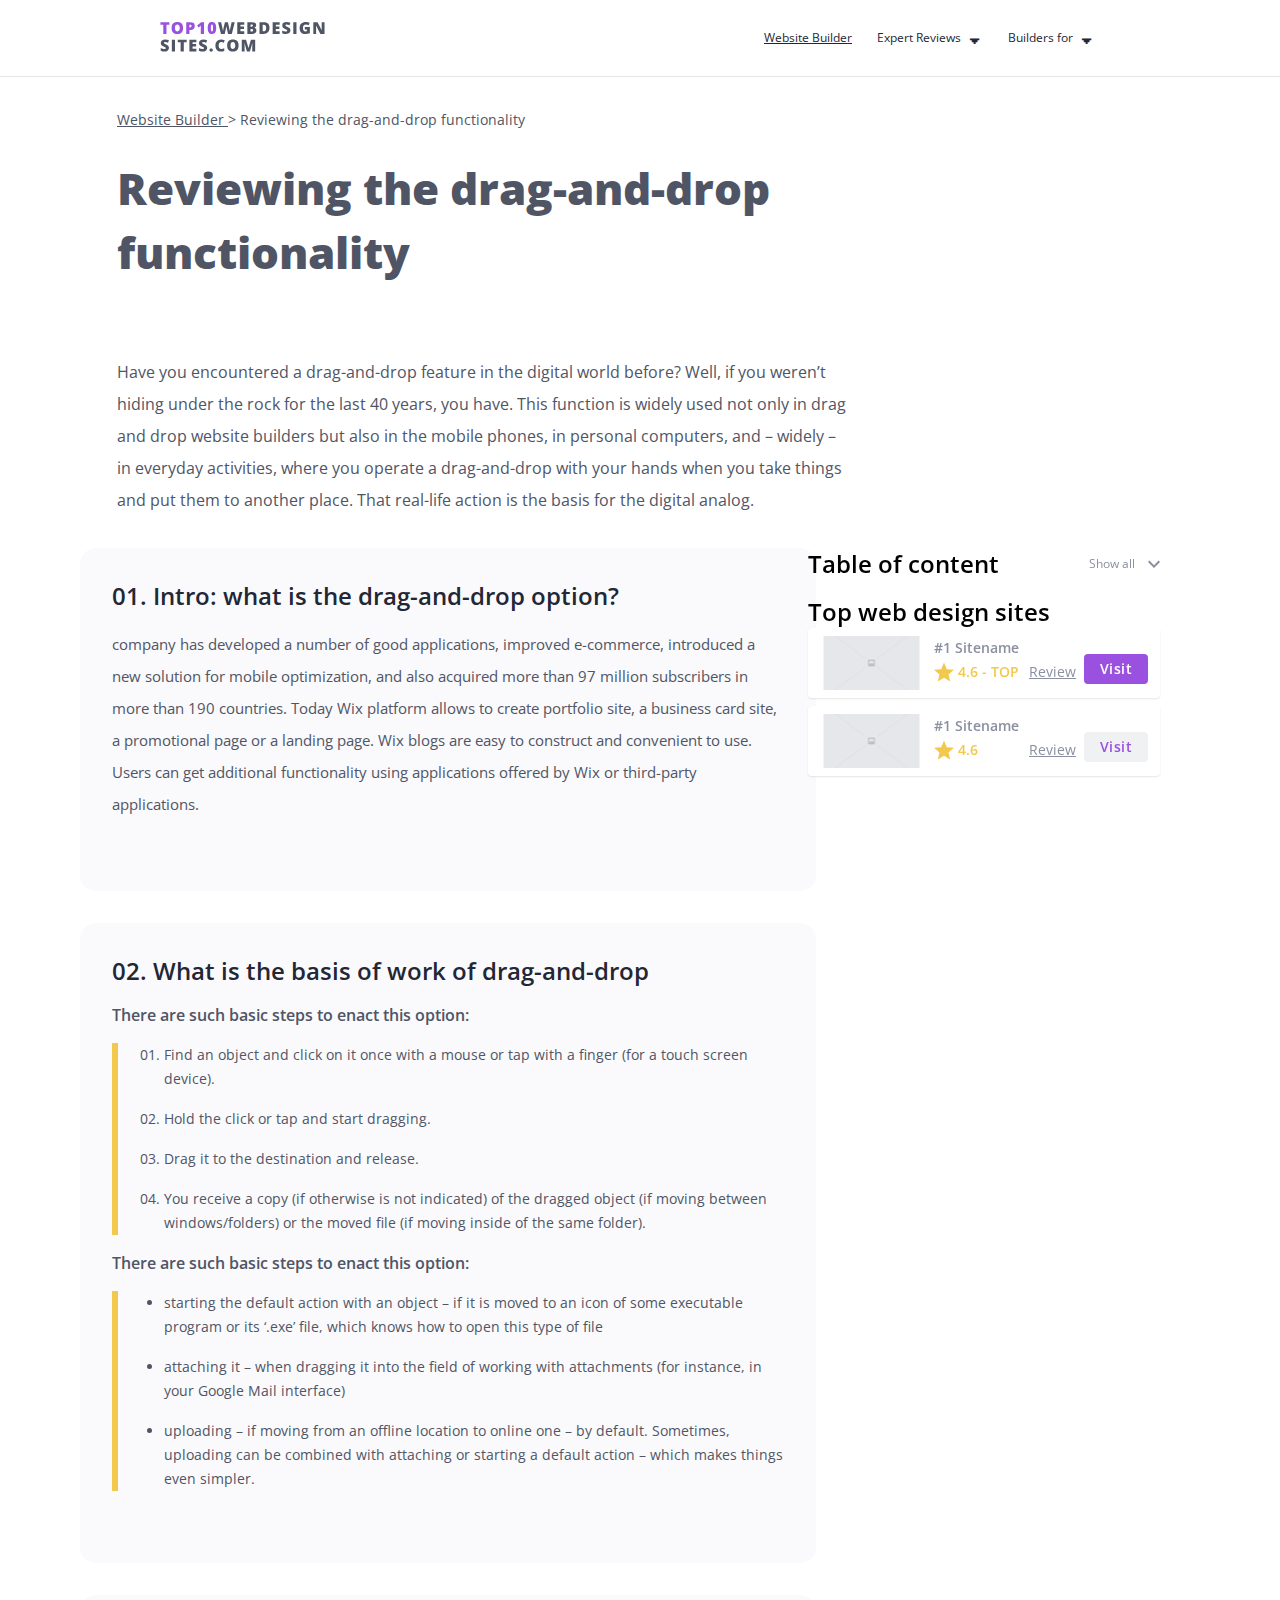
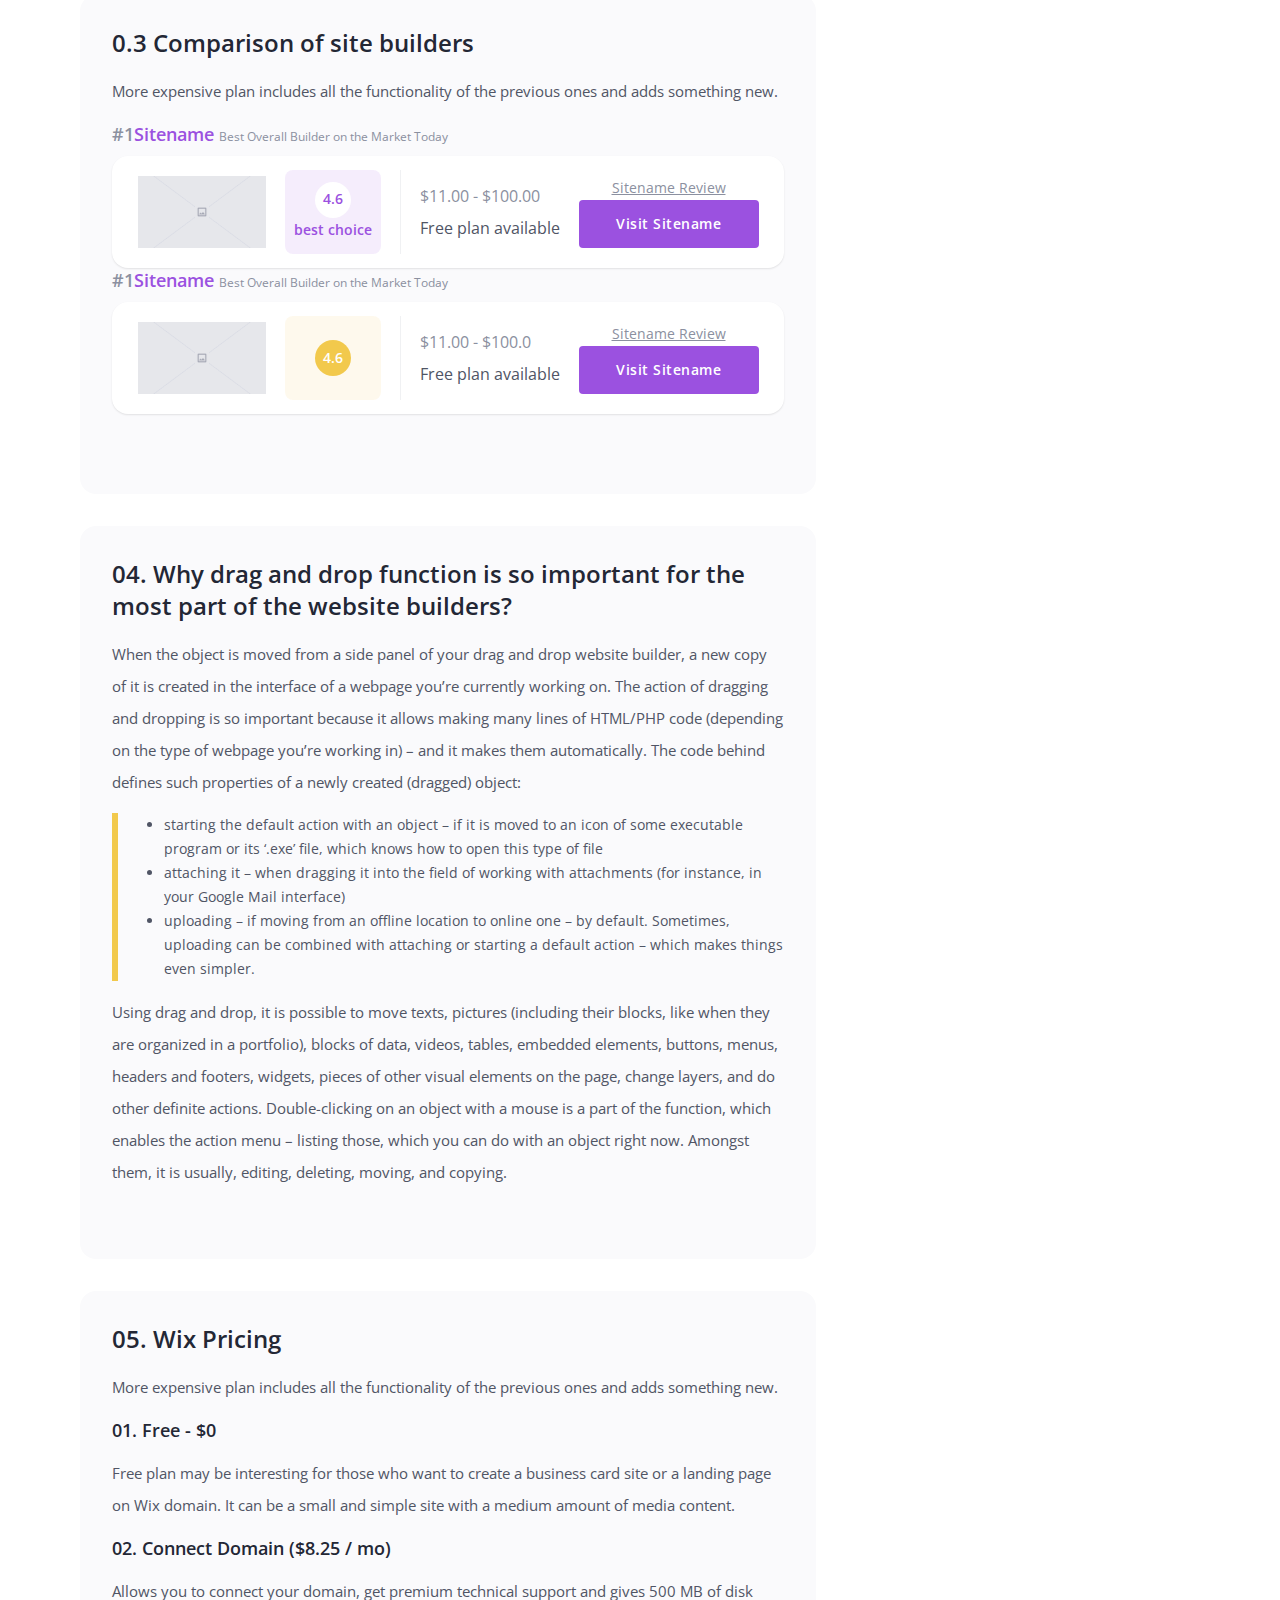
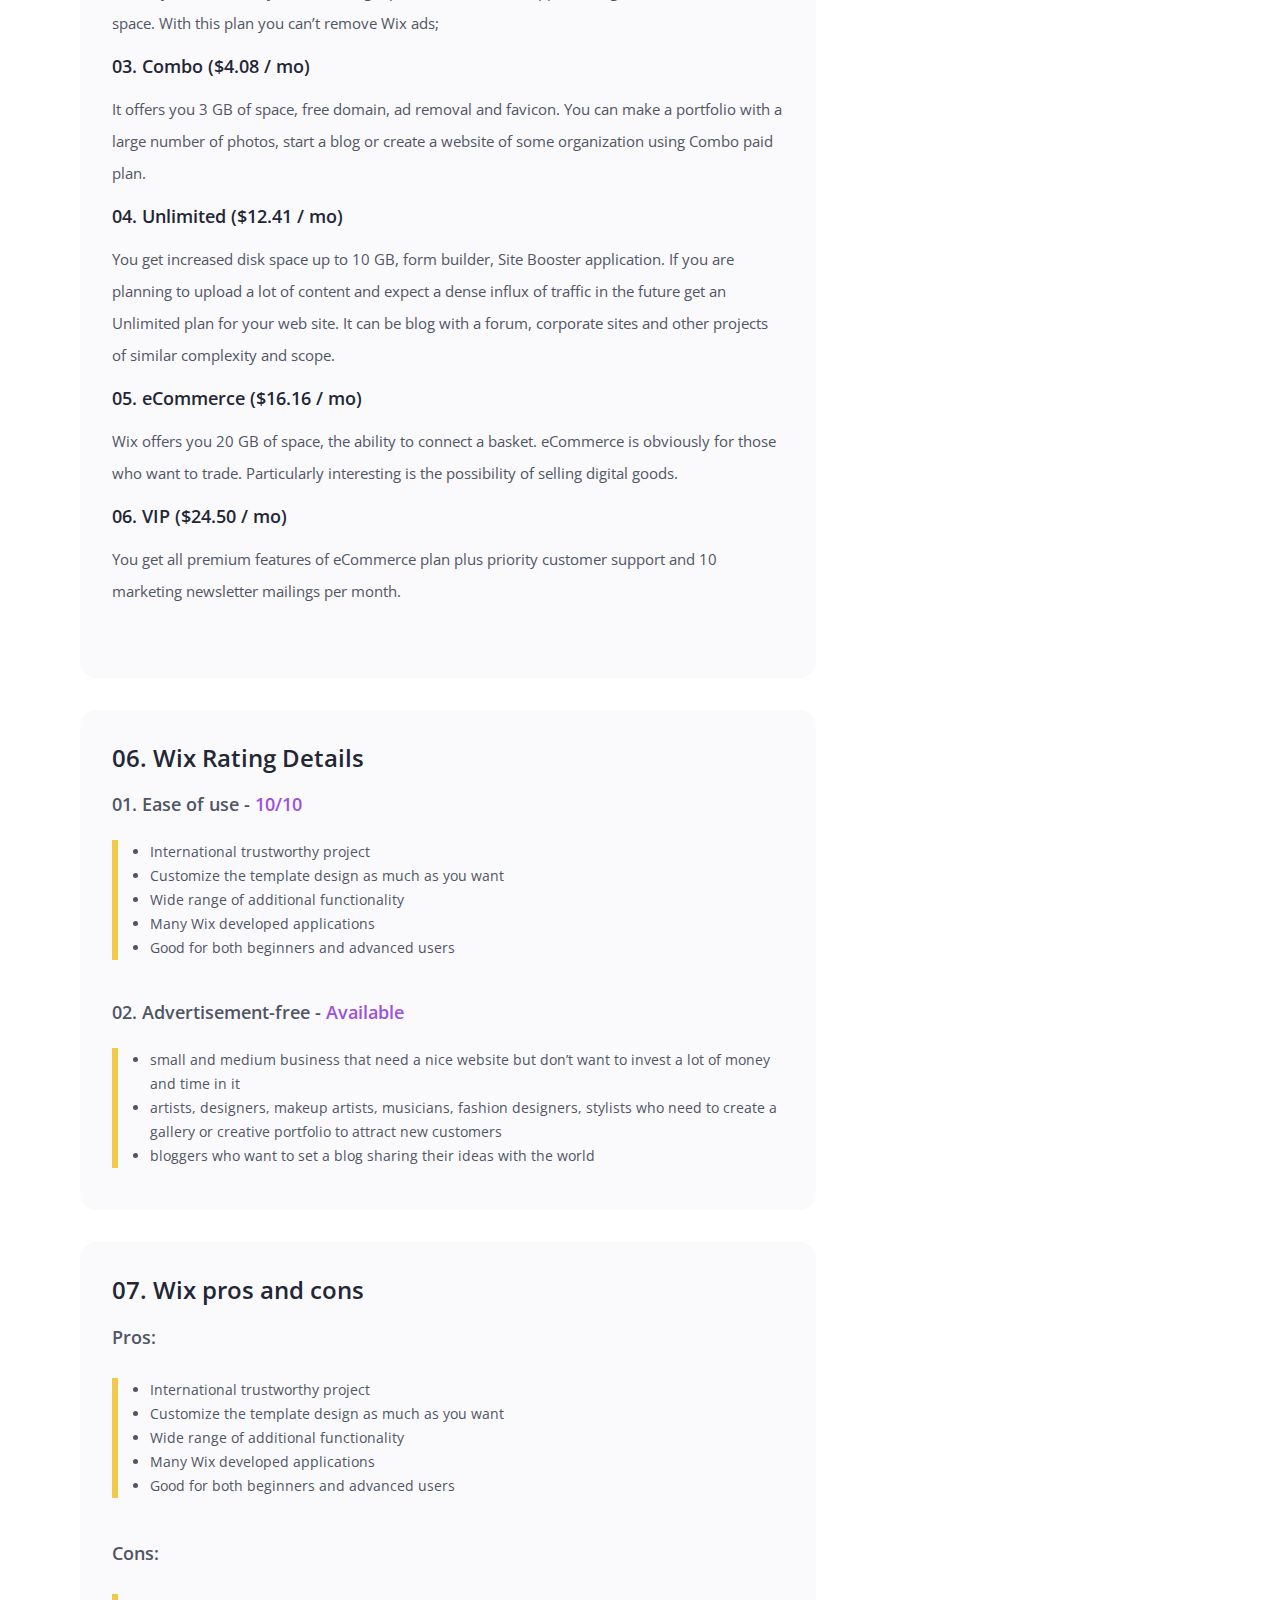
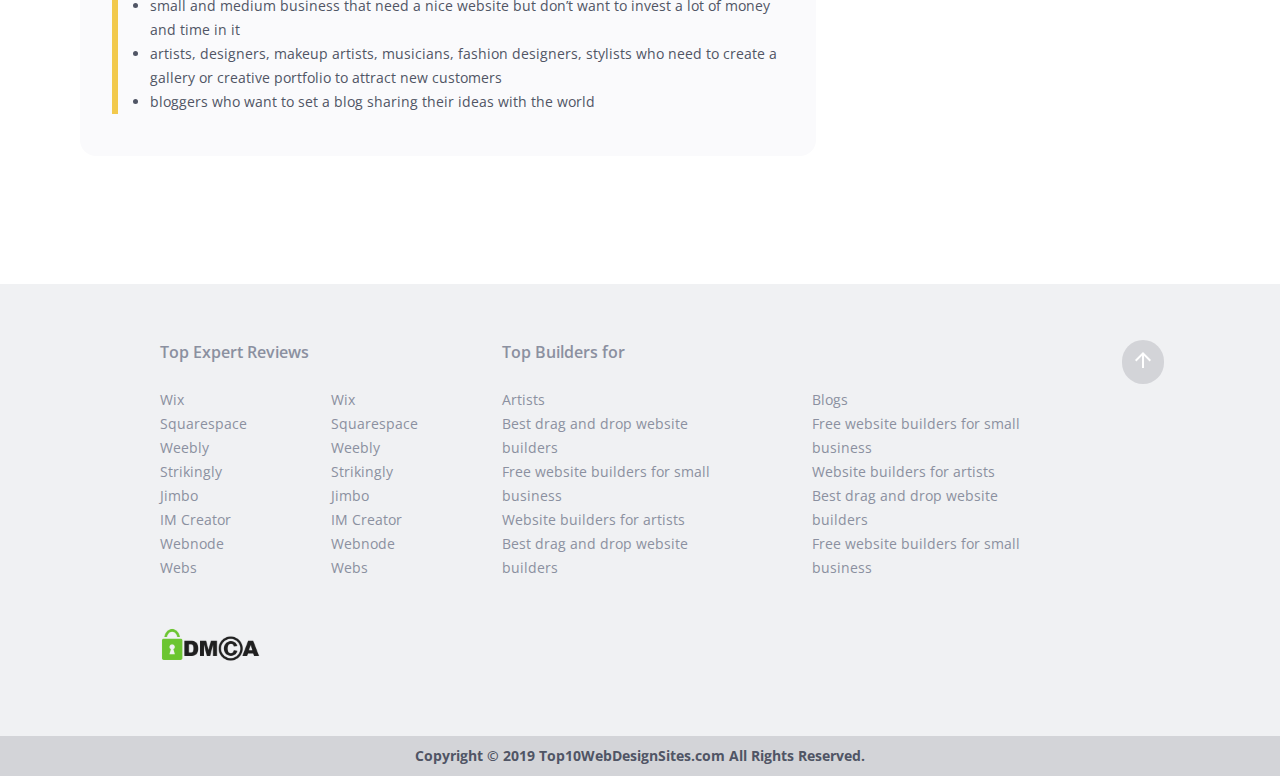
<file: html/dragndrop.html>
<!DOCTYPE html>
<html lang="en">
<head>
    <meta charset="UTF-8">
    <title>Dragndrop</title>
    <meta name="viewport" content="width=device-width">
    <link href="../css/review.css" rel="stylesheet">
    <link href="../css/web_builder.css" rel="stylesheet">
    <link href="../css/dragndrop.css" rel="stylesheet">
    <link href="https://fonts.googleapis.com/css?family=Open+Sans" rel="stylesheet">
    <script src="https://cdnjs.cloudflare.com/ajax/libs/jquery/3.3.1/jquery.min.js"></script>
    <script type="text/javascript" src="../js/dragndropScroll.js"></script>
    <script type="text/javascript" src="../js/moveTop.js"></script>
    <script type="text/javascript" src="../js/showAll.js"></script>
</head>
<body>

<div  class="main">
    <header>
        <nav class="top-menu">
            <div>
                <svg width="165" height="34" viewBox="0 0 160 30" fill="none" xmlns="http://www.w3.org/2000/svg">
                    <path d="M6.27344 12H3.1875V3.10156H0.398438V0.578125H9.05469V3.10156H6.27344V12ZM22.375 6.27344C22.375 8.19531 21.9036 9.65625 20.9609 10.6562C20.0182 11.6562 18.638 12.1562 16.8203 12.1562C15.0286 12.1562 13.6536 11.6536 12.6953 10.6484C11.7422 9.64323 11.2656 8.17969 11.2656 6.25781C11.2656 4.35677 11.7396 2.90625 12.6875 1.90625C13.6406 0.901042 15.0234 0.398438 16.8359 0.398438C18.6536 0.398438 20.0312 0.895833 20.9688 1.89062C21.9062 2.88542 22.375 4.34635 22.375 6.27344ZM14.5156 6.27344C14.5156 8.48177 15.2839 9.58594 16.8203 9.58594C17.6016 9.58594 18.1797 9.31771 18.5547 8.78125C18.9349 8.24479 19.125 7.40885 19.125 6.27344C19.125 5.13281 18.9323 4.29167 18.5469 3.75C18.1667 3.20312 17.5964 2.92969 16.8359 2.92969C15.2891 2.92969 14.5156 4.04427 14.5156 6.27344ZM33.7266 4.21094C33.7266 5.48698 33.349 6.47396 32.5938 7.17188C31.8438 7.86458 30.776 8.21094 29.3906 8.21094H28.5234V12H25.4375V0.578125H29.3906C30.8333 0.578125 31.9167 0.893229 32.6406 1.52344C33.3646 2.15365 33.7266 3.04948 33.7266 4.21094ZM28.5234 5.69531H29.0859C29.5495 5.69531 29.9167 5.5651 30.1875 5.30469C30.4635 5.04427 30.6016 4.6849 30.6016 4.22656C30.6016 3.45573 30.1745 3.07031 29.3203 3.07031H28.5234V5.69531ZM42.6719 12H39.5391V5.95312C39.5391 5.21875 39.5547 4.54688 39.5859 3.9375C39.3932 4.17188 39.1536 4.41667 38.8672 4.67188L37.5703 5.74219L35.9688 3.77344L39.8906 0.578125H42.6719V12ZM54.5 6.30469C54.5 8.32552 54.1615 9.80729 53.4844 10.75C52.8073 11.6875 51.7708 12.1562 50.375 12.1562C49.0104 12.1562 47.9818 11.6667 47.2891 10.6875C46.5964 9.70312 46.25 8.24219 46.25 6.30469C46.25 4.27344 46.5885 2.78385 47.2656 1.83594C47.9427 0.888021 48.9792 0.414062 50.375 0.414062C51.7344 0.414062 52.7604 0.908854 53.4531 1.89844C54.151 2.88281 54.5 4.35156 54.5 6.30469ZM49.3203 6.30469C49.3203 7.59635 49.401 8.48438 49.5625 8.96875C49.724 9.45312 49.9948 9.69531 50.375 9.69531C50.7604 9.69531 51.0312 9.44531 51.1875 8.94531C51.349 8.44531 51.4297 7.5651 51.4297 6.30469C51.4297 5.03906 51.349 4.15365 51.1875 3.64844C51.026 3.13802 50.7552 2.88281 50.375 2.88281C49.9948 2.88281 49.724 3.1276 49.5625 3.61719C49.401 4.10677 49.3203 5.0026 49.3203 6.30469Z" fill="#9B51E0"/>
                    <path d="M69.6328 12H65.9844L64.8906 7.02344C64.8385 6.8151 64.7552 6.40104 64.6406 5.78125C64.5312 5.16146 64.4505 4.64323 64.3984 4.22656C64.3568 4.5651 64.2891 4.98698 64.1953 5.49219C64.1016 5.99219 64.0078 6.45312 63.9141 6.875C63.8255 7.29688 63.4479 9.00521 62.7812 12H59.1328L56.3047 0.578125H59.2812L60.5234 6.30469C60.8047 7.57031 60.9974 8.57812 61.1016 9.32812C61.1693 8.79688 61.2891 8.07552 61.4609 7.16406C61.638 6.2526 61.8021 5.4974 61.9531 4.89844L62.9609 0.578125H65.8203L66.7969 4.89844C66.9635 5.59115 67.1328 6.39062 67.3047 7.29688C67.4766 8.20312 67.5911 8.88021 67.6484 9.32812C67.7161 8.75 67.901 7.7474 68.2031 6.32031L69.4688 0.578125H72.4453L69.6328 12ZM81.7031 12H74.9219V0.578125H81.7031V3.05469H78.0078V4.85156H81.4297V7.32812H78.0078V9.48438H81.7031V12ZM84.7031 0.578125H88.6875C90.2396 0.578125 91.3906 0.809896 92.1406 1.27344C92.8958 1.73177 93.2734 2.44792 93.2734 3.42188C93.2734 4.0625 93.1094 4.60938 92.7812 5.0625C92.4531 5.51562 92.0208 5.80729 91.4844 5.9375V6.01562C92.1927 6.20312 92.7057 6.51562 93.0234 6.95312C93.3411 7.39062 93.5 7.95833 93.5 8.65625C93.5 9.69271 93.1094 10.5104 92.3281 11.1094C91.5521 11.7031 90.4922 12 89.1484 12H84.7031V0.578125ZM87.7891 4.96094H88.7188C89.1615 4.96094 89.5026 4.86979 89.7422 4.6875C89.987 4.50521 90.1094 4.23438 90.1094 3.875C90.1094 3.23438 89.625 2.91406 88.6562 2.91406H87.7891V4.96094ZM87.7891 7.21875V9.61719H88.875C89.8385 9.61719 90.3203 9.21094 90.3203 8.39844C90.3203 8.01823 90.1901 7.72656 89.9297 7.52344C89.6745 7.32031 89.3021 7.21875 88.8125 7.21875H87.7891ZM106.18 6.04688C106.18 7.95312 105.654 9.42188 104.602 10.4531C103.555 11.4844 102.081 12 100.18 12H96.4844V0.578125H100.438C102.271 0.578125 103.685 1.04688 104.68 1.98438C105.68 2.92188 106.18 4.27604 106.18 6.04688ZM102.977 6.15625C102.977 5.10938 102.768 4.33333 102.352 3.82812C101.94 3.32292 101.312 3.07031 100.469 3.07031H99.5703V9.46875H100.258C101.195 9.46875 101.883 9.19792 102.32 8.65625C102.758 8.10938 102.977 7.27604 102.977 6.15625ZM116.016 12H109.234V0.578125H116.016V3.05469H112.32V4.85156H115.742V7.32812H112.32V9.48438H116.016V12ZM126.484 8.53125C126.484 9.23958 126.305 9.86979 125.945 10.4219C125.586 10.9688 125.068 11.3958 124.391 11.7031C123.714 12.0052 122.919 12.1562 122.008 12.1562C121.247 12.1562 120.609 12.1042 120.094 12C119.578 11.8906 119.042 11.7031 118.484 11.4375V8.6875C119.073 8.98958 119.685 9.22656 120.32 9.39844C120.956 9.5651 121.539 9.64844 122.07 9.64844C122.529 9.64844 122.865 9.57031 123.078 9.41406C123.292 9.2526 123.398 9.04688 123.398 8.79688C123.398 8.64062 123.354 8.50521 123.266 8.39062C123.182 8.27083 123.044 8.15104 122.852 8.03125C122.664 7.91146 122.159 7.66667 121.336 7.29688C120.591 6.95833 120.031 6.63021 119.656 6.3125C119.286 5.99479 119.01 5.63021 118.828 5.21875C118.651 4.80729 118.562 4.32031 118.562 3.75781C118.562 2.70573 118.945 1.88542 119.711 1.29688C120.477 0.708333 121.529 0.414062 122.867 0.414062C124.049 0.414062 125.255 0.6875 126.484 1.23438L125.539 3.61719C124.471 3.1276 123.549 2.88281 122.773 2.88281C122.372 2.88281 122.081 2.95312 121.898 3.09375C121.716 3.23438 121.625 3.40885 121.625 3.61719C121.625 3.84115 121.74 4.04167 121.969 4.21875C122.203 4.39583 122.833 4.71875 123.859 5.1875C124.844 5.63021 125.526 6.10677 125.906 6.61719C126.292 7.1224 126.484 7.76042 126.484 8.53125ZM129.25 12V0.578125H132.352V12H129.25ZM140.414 5.3125H145.344V11.4688C144.005 11.9271 142.534 12.1562 140.93 12.1562C139.169 12.1562 137.807 11.6458 136.844 10.625C135.885 9.60417 135.406 8.14844 135.406 6.25781C135.406 4.41406 135.932 2.97917 136.984 1.95312C138.036 0.927083 139.51 0.414062 141.406 0.414062C142.125 0.414062 142.802 0.481771 143.438 0.617188C144.078 0.752604 144.635 0.924479 145.109 1.13281L144.133 3.55469C143.31 3.14844 142.406 2.94531 141.422 2.94531C140.521 2.94531 139.823 3.23958 139.328 3.82812C138.839 4.41146 138.594 5.2474 138.594 6.33594C138.594 7.40365 138.815 8.21875 139.258 8.78125C139.706 9.33854 140.349 9.61719 141.188 9.61719C141.646 9.61719 142.068 9.57292 142.453 9.48438V7.69531H140.414V5.3125ZM159.547 12H155.5L151.328 3.95312H151.258C151.357 5.21875 151.406 6.1849 151.406 6.85156V12H148.672V0.578125H152.703L156.859 8.51562H156.906C156.833 7.36458 156.797 6.4401 156.797 5.74219V0.578125H159.547V12ZM8.70312 25.5312C8.70312 26.2396 8.52344 26.8698 8.16406 27.4219C7.80469 27.9688 7.28646 28.3958 6.60938 28.7031C5.93229 29.0052 5.13802 29.1562 4.22656 29.1562C3.46615 29.1562 2.82812 29.1042 2.3125 29C1.79688 28.8906 1.26042 28.7031 0.703125 28.4375V25.6875C1.29167 25.9896 1.90365 26.2266 2.53906 26.3984C3.17448 26.5651 3.75781 26.6484 4.28906 26.6484C4.7474 26.6484 5.08333 26.5703 5.29688 26.4141C5.51042 26.2526 5.61719 26.0469 5.61719 25.7969C5.61719 25.6406 5.57292 25.5052 5.48438 25.3906C5.40104 25.2708 5.26302 25.151 5.07031 25.0312C4.88281 24.9115 4.3776 24.6667 3.55469 24.2969C2.8099 23.9583 2.25 23.6302 1.875 23.3125C1.50521 22.9948 1.22917 22.6302 1.04688 22.2188C0.869792 21.8073 0.78125 21.3203 0.78125 20.7578C0.78125 19.7057 1.16406 18.8854 1.92969 18.2969C2.69531 17.7083 3.7474 17.4141 5.08594 17.4141C6.26823 17.4141 7.47396 17.6875 8.70312 18.2344L7.75781 20.6172C6.6901 20.1276 5.76823 19.8828 4.99219 19.8828C4.59115 19.8828 4.29948 19.9531 4.11719 20.0938C3.9349 20.2344 3.84375 20.4089 3.84375 20.6172C3.84375 20.8411 3.95833 21.0417 4.1875 21.2188C4.42188 21.3958 5.05208 21.7188 6.07812 22.1875C7.0625 22.6302 7.74479 23.1068 8.125 23.6172C8.51042 24.1224 8.70312 24.7604 8.70312 25.5312ZM11.4688 29V17.5781H14.5703V29H11.4688ZM23.0859 29H20V20.1016H17.2109V17.5781H25.8672V20.1016H23.0859V29ZM35.2812 29H28.5V17.5781H35.2812V20.0547H31.5859V21.8516H35.0078V24.3281H31.5859V26.4844H35.2812V29ZM45.75 25.5312C45.75 26.2396 45.5703 26.8698 45.2109 27.4219C44.8516 27.9688 44.3333 28.3958 43.6562 28.7031C42.9792 29.0052 42.1849 29.1562 41.2734 29.1562C40.513 29.1562 39.875 29.1042 39.3594 29C38.8438 28.8906 38.3073 28.7031 37.75 28.4375V25.6875C38.3385 25.9896 38.9505 26.2266 39.5859 26.3984C40.2214 26.5651 40.8047 26.6484 41.3359 26.6484C41.7943 26.6484 42.1302 26.5703 42.3438 26.4141C42.5573 26.2526 42.6641 26.0469 42.6641 25.7969C42.6641 25.6406 42.6198 25.5052 42.5312 25.3906C42.4479 25.2708 42.3099 25.151 42.1172 25.0312C41.9297 24.9115 41.4245 24.6667 40.6016 24.2969C39.8568 23.9583 39.2969 23.6302 38.9219 23.3125C38.5521 22.9948 38.276 22.6302 38.0938 22.2188C37.9167 21.8073 37.8281 21.3203 37.8281 20.7578C37.8281 19.7057 38.2109 18.8854 38.9766 18.2969C39.7422 17.7083 40.7943 17.4141 42.1328 17.4141C43.3151 17.4141 44.5208 17.6875 45.75 18.2344L44.8047 20.6172C43.737 20.1276 42.8151 19.8828 42.0391 19.8828C41.638 19.8828 41.3464 19.9531 41.1641 20.0938C40.9818 20.2344 40.8906 20.4089 40.8906 20.6172C40.8906 20.8411 41.0052 21.0417 41.2344 21.2188C41.4688 21.3958 42.099 21.7188 43.125 22.1875C44.1094 22.6302 44.7917 23.1068 45.1719 23.6172C45.5573 24.1224 45.75 24.7604 45.75 25.5312ZM47.9531 27.7031C47.9531 27.224 48.0938 26.8542 48.375 26.5938C48.6615 26.3333 49.0755 26.2031 49.6172 26.2031C50.1328 26.2031 50.5286 26.3333 50.8047 26.5938C51.0807 26.8542 51.2188 27.224 51.2188 27.7031C51.2188 28.1719 51.0755 28.5391 50.7891 28.8047C50.5078 29.0651 50.1172 29.1953 49.6172 29.1953C49.1016 29.1953 48.6953 29.0651 48.3984 28.8047C48.1016 28.5443 47.9531 28.1771 47.9531 27.7031ZM59.2266 19.9453C58.4922 19.9453 57.9193 20.2474 57.5078 20.8516C57.0964 21.4505 56.8906 22.2786 56.8906 23.3359C56.8906 25.5339 57.7266 26.6328 59.3984 26.6328C59.9036 26.6328 60.3932 26.5625 60.8672 26.4219C61.3411 26.2812 61.8177 26.112 62.2969 25.9141V28.5234C61.3438 28.9453 60.2656 29.1562 59.0625 29.1562C57.3385 29.1562 56.0156 28.6562 55.0938 27.6562C54.1771 26.6562 53.7188 25.2109 53.7188 23.3203C53.7188 22.138 53.9401 21.099 54.3828 20.2031C54.8307 19.3073 55.4714 18.6198 56.3047 18.1406C57.1432 17.6562 58.1276 17.4141 59.2578 17.4141C60.4922 17.4141 61.6719 17.6823 62.7969 18.2188L61.8516 20.6484C61.4297 20.4505 61.0078 20.2839 60.5859 20.1484C60.1641 20.013 59.7109 19.9453 59.2266 19.9453ZM76.2188 23.2734C76.2188 25.1953 75.7474 26.6562 74.8047 27.6562C73.862 28.6562 72.4818 29.1562 70.6641 29.1562C68.8724 29.1562 67.4974 28.6536 66.5391 27.6484C65.5859 26.6432 65.1094 25.1797 65.1094 23.2578C65.1094 21.3568 65.5833 19.9062 66.5312 18.9062C67.4844 17.901 68.8672 17.3984 70.6797 17.3984C72.4974 17.3984 73.875 17.8958 74.8125 18.8906C75.75 19.8854 76.2188 21.3464 76.2188 23.2734ZM68.3594 23.2734C68.3594 25.4818 69.1276 26.5859 70.6641 26.5859C71.4453 26.5859 72.0234 26.3177 72.3984 25.7812C72.7786 25.2448 72.9688 24.4089 72.9688 23.2734C72.9688 22.1328 72.776 21.2917 72.3906 20.75C72.0104 20.2031 71.4401 19.9297 70.6797 19.9297C69.1328 19.9297 68.3594 21.0443 68.3594 23.2734ZM84.2578 29L81.9219 20.7734H81.8516C81.9609 22.1745 82.0156 23.263 82.0156 24.0391V29H79.2812V17.5781H83.3906L85.7734 25.6875H85.8359L88.1719 17.5781H92.2891V29H89.4531V23.9922C89.4531 23.7318 89.4557 23.4427 89.4609 23.125C89.4714 22.8073 89.5078 22.0286 89.5703 20.7891H89.5L87.1953 29H84.2578Z" fill="#505565"/>
                </svg>
            </div>
            <ul class="mainList">
                <a href="#" id="link_list">Website Builder</a>
                <li class="arrow">
                    Expert Reviews
                    <ul class="subMenu" >
                        <li class="subTitle"><span class="li_title">Expert Reviews of</span></li>
                        <li>
                            <ul class="subColumns">
                                <li>
                                    <ol class="list_numbers">
                                        <li><span>Wix</span></li>
                                        <li><span>Squarespace</span></li>
                                        <li><span>Weebly</span></li>
                                        <li><span>Strikingly</span></li>
                                        <li><span>Jimbo</span></li>
                                        <li><span>IM Creator</span></li>
                                        <li><span>Webnode</span></li>
                                        <li><span>Webs</span></li>
                                    </ol>
                                </li>
                                <li>
                                    <ol class="list_numbers">
                                        <li><span>Wix</span></li>
                                        <li><span>Squarespace</span></li>
                                        <li><span>Weebly</span></li>
                                        <li><span>Strikingly</span></li>
                                        <li><span>Jimbo</span></li>
                                        <li><span>IM Creator</span></li>
                                        <li><span>Webnode</span></li>
                                        <li><span>Webs</span></li>
                                    </ol>
                                </li>
                            </ul>
                        </li>
                    </ul>
                </li>
                <li class="arrow">
                    Builders for
                    <ul class="subMenu" >
                        <li class="subTitle"><span class="li_title">Builders for</span></li>
                        <li>
                            <ul class="subColumns">
                                <li>
                                    <ol class="list_numbers">
                                        <li><span>Wix</span></li>
                                        <li><span>Squarespace</span></li>
                                        <li><span>Weebly</span></li>
                                        <li><span>Strikingly</span></li>
                                        <li><span>Jimbo</span></li>
                                        <li><span>IM Creator</span></li>
                                        <li><span>Webnode</span></li>
                                        <li><span>Webs</span></li>
                                    </ol>
                                </li>
                                <li>
                                    <ol class="list_numbers">
                                        <li><span>Wix</span></li>
                                        <li><span>Squarespace</span></li>
                                        <li><span>Weebly</span></li>
                                        <li><span>Strikingly</span></li>
                                        <li><span>Jimbo</span></li>
                                        <li><span>IM Creator</span></li>
                                        <li><span>Webnode</span></li>
                                        <li><span>Webs</span></li>
                                    </ol>
                                </li>
                            </ul>
                        </li>
                    </ul>
                </li>
            </ul>
        </nav>
    </header>

    <div class="wixReview_text dragndropTitle">
        <a href="#">Website Builder </a> >  Reviewing the drag-and-drop functionality
        <p><span>Reviewing the drag-and-drop functionality</span></p></br>
        <p>Have you encountered a drag-and-drop feature in the digital world before? Well, if you weren’t hiding under the rock for the last 40 years, you have. This function is widely used not only in drag and drop website builders but also in the mobile phones, in personal computers, and – widely – in everyday activities, where you operate a drag-and-drop with your hands when you take things and put them to another place. That real-life action is the basis for the digital analog.</p> </p>
    </div>

    <div class="globalContainer">

        <div class="mainContent">


        <div class="overview">
            <h1 class="block_title">01. Intro: what is the drag-and-drop option?</h1>
            <p>company has developed a number of good applications, improved e-commerce, introduced a new solution for mobile optimization, and also acquired more than 97 million subscribers in more than 190 countries. Today Wix platform allows to create portfolio site, a business card site, a promotional page or a landing page. Wix blogs are easy to construct and convenient to use. Users can get additional functionality using applications offered by Wix or third-party applications.</p>
           </div>

        <div class="what_basis">
            <h1 class="block_title">02. What is the basis of work of drag-and-drop</h1>
            <p>There are such basic steps to enact this option:</p>
            <ul class="options1">
                <li>Find an object and click on it once with a mouse or tap with a finger (for a touch screen device). </li>
                <li>Hold the click or tap and start dragging.</li>
                <li>Drag it to the destination and release.</li>
                <li>You receive a copy (if otherwise is not indicated) of the dragged object (if moving between windows/folders) or the moved file (if moving inside of the same folder). </li>
            </ul>
            <p>There are such basic steps to enact this option:</p>
            <ul class="options2">
                <li>starting the default action with an object – if it is moved to an icon of some executable program or its ‘.exe’ file, which knows how to open this type of file </li>
                <li>attaching it – when dragging it into the field of working with attachments (for instance, in your Google Mail interface)</li>
                <li>uploading – if moving from an offline location to online one – by default. Sometimes, uploading can be combined with attaching or starting a default action – which makes things even simpler.</li>
            </ul>
        </div>
        <div class="comparison_site_builders">
            <h1 class="block_title">0.3 Comparison of site builders</h1>
            <p>More expensive plan includes all the functionality of the previous ones and adds something new.</p>
            <div class="comparison_rating">
                <div class="category_rating2 comparison_category">
                    <p class="number_sitename">#1<span>Sitename </span><span class="best_overall">Best Overall Builder on the Market Today</span></p>
                    <div class="rating_content">

                            <img src="../img/ImageShape.svg"/>


                        <div class="rectangle_rating2">
                            <div class="circle2">
                                <p>4.6</p>
                            </div>
                            <p class="best_choice">best choice</p>
                        </div>

                        <div class="line" >
                        </div>

                        <div class="priceblock">
                            <p>$11.00 - $100.00</p>
                            <p><span>Free plan available</span></p>
                        </div>

                        <div class="button">
                            <a class="link_visit" href="#">Sitename Review</a>
                            <button class="visitButton">Visit Sitename</button>
                        </div>
                    </div>


                    <div class="category_rating">
                        <p class="number_sitename">#1<span>Sitename </span><span class="best_overall">Best Overall Builder on the Market Today</span></p>
                        <div class="rating_content">

                                <img src="../img/ImageShape.svg"/>


                            <div class="rectangle_rating">
                                <div class="circle">
                                    <p>4.6</p>
                                </div>
                            </div>

                            <div class="line" >
                            </div>

                            <div class="priceblock">
                                <p>$11.00 - $100.0</p>
                                <p><span>Free plan available</span></p>
                            </div>

                            <div class="button">
                                <a class="link_visit" href="#">Sitename Review</a>
                                <button class="visitButton">Visit Sitename</button>
                            </div>
                        </div>
                </div>

            </div>



            </div>

        </div>
        <div class="dragndrop_function">
            <h1 class="block_title">04. Why drag and drop function is so important for the most part of the website builders?</h1>
            <p>When the object is moved from a side panel of your drag and drop website builder, a new copy of it is created in the interface of a webpage you’re currently working on. The action of dragging and dropping is so important because it allows making many lines of HTML/PHP code (depending on the type of webpage you’re working in) – and it makes them automatically. The code behind defines such properties of a newly created (dragged) object:</p>
            <ul class="options2">
                <li>starting the default action with an object – if it is moved to an icon of some executable program or its ‘.exe’ file, which knows how to open this type of file </li>
                <li>attaching it – when dragging it into the field of working with attachments (for instance, in your Google Mail interface)</li>
                <li>uploading – if moving from an offline location to online one – by default. Sometimes, uploading can be combined with attaching or starting a default action – which makes things even simpler.</li>
            </ul>
            <p>Using drag and drop, it is possible to move texts, pictures (including their blocks, like when they are organized in a portfolio), blocks of data, videos, tables, embedded elements, buttons, menus, headers and footers, widgets, pieces of other visual elements on the page, change layers, and do other definite actions. Double-clicking on an object with a mouse is a part of the function, which enables the action menu – listing those, which you can do with an object right now. Amongst them, it is usually, editing, deleting, moving, and copying.</p>

        </div>

        <div class="wix_pricing">
            <h1 class="block_title">05. Wix Pricing</h1>
            <p>More expensive plan includes all the functionality of the previous ones and adds something new.</p>
            <h2>01. Free - $0</h2>
            <p>Free plan may be interesting for those who want to create a business card site or a landing page on Wix domain. It can be a small and simple site with a medium amount of media content.</p>
            <h2>02. Connect Domain ($8.25 / mo)</h2>
            <p>Allows you to connect your domain, get premium technical support and gives 500 MB of disk space. With this plan you can’t remove Wix ads;</p>
            <h2>03. Combo ($4.08 / mo)</h2>
            <p>It offers you 3 GB of space, free domain, ad removal and favicon. You can make a portfolio with a large number of photos, start a blog or create a website of some organization using Combo paid plan.</p>
            <h2>04. Unlimited ($12.41 / mo) </h2>
            <p>You get increased disk space up to 10 GB, form builder, Site Booster application. If you are planning to upload a lot of content and expect a dense influx of traffic in the future get an Unlimited plan for your web site. It can be blog with a forum, corporate sites and other projects of similar complexity and scope.</p>
            <h2>05. eCommerce ($16.16 / mo)</h2>
            <p>Wix offers you 20 GB of space, the ability to connect a basket. eCommerce is obviously for those who want to trade. Particularly interesting is the possibility of selling digital goods.</p>
            <h2>06. VIP ($24.50 / mo)</h2>
            <p>You get all premium features of eCommerce plan plus priority customer support and 10 marketing newsletter mailings per month.</p>
        </div>
        <div class="wix_rating">
            <h1 class="block_title">06. Wix Rating Details</h1>
            <p>01. Ease of use - <span>10/10</span></p>
            <ul class="review_ul">
                <li>International trustworthy project</li>
                <li>Customize the template design as much as you want</li>
                <li>Wide range of additional functionality</li>
                <li>Many Wix developed applications</li>
                <li>Good for both beginners and advanced users</li>
            </ul>
            <p>02. Advertisement-free - <span>Available</span></p>
            <ul class="review_ul">
                <li>small and medium business that need a nice website but don’t want to invest a lot of money and time in it</li>
                <li>artists, designers, makeup artists, musicians, fashion designers, stylists who need to create a gallery or creative portfolio to attract new customers</li>
                <li>bloggers who want to set a blog sharing their ideas with the world</li>
            </ul>
        </div>


        <div class="wixPros_cons">
            <h1 class="block_title">07. Wix pros and cons</h1>
            <span>Pros: </span>
            <ul class="review_ul">
                <li>International trustworthy project</li>
                <li>Customize the template design as much as you want</li>
                <li>Wide range of additional functionality</li>
                <li>Many Wix developed applications</li>
                <li>Good for both beginners and advanced users</li>
            </ul>
            <span> Cons: </span>
            <ul class="review_ul">
                <li>small and medium business that need a nice website but don’t want to invest a lot of money and time in it</li>
                <li>artists, designers, makeup artists, musicians, fashion designers, stylists who need to create a gallery or creative portfolio to attract new customers</li>
                <li>bloggers who want to set a blog sharing their ideas with the world</li>
            </ul>
        </div>

    </div>
        <div class="table_sidebar">
            <div class="table_content_container">
                <h4>Table of content</h4>
                <button id="show_all_button" value="click">Show all <img id="smallVector" src="../img/smallVector.svg"></button>
            </div>

            <ul class="table_content_list">
                <li>Overview</li>
                <li>Who should use Wix?</li>
            </ul>

            <h4>Top web design sites</h4>
            <div class="top_web_design_block">
                <img class="imageShape" src="../img/ImageShape.svg"/>
                <div class="sidebar_star_container">
                    <p>#1 Sitename</p>
                    <div>
                        <img src="../img/star.svg"/>
                        <p>4.6 - TOP</p>
                    </div>
                </div>
                <div class ="sidebar_button_container">
                    <a href="#">Review</a>
                    <button class="visitButton side_button">Visit</button>
                </div>
            </div>
            <div class="top_web_design_block">
                <img class="imageShape" src="../img/ImageShape.svg"/>
                <div class="sidebar_star_container">
                    <p>#1 Sitename</p>
                    <div>
                        <img src="../img/star.svg"/>
                        <p>4.6 </p>
                    </div>
                </div>
                <div class ="sidebar_button_container">
                    <a href="#">Review</a>
                    <button class="visitButton side_button2">Visit</button>
                </div>
            </div>
        </div>
    </div>
    <footer>
        <div class="footer_menu">
            <ul class="footer_list">
                <li class="subTitle_footer">Top Expert Reviews</li>
                <li>
                    <ul class="subColumns_footer">
                        <li >
                            <ul >
                                <li>Wix</li>
                                <li>Squarespace</li>
                                <li>Weebly</li>
                                <li>Strikingly</li>
                                <li>Jimbo</li>
                                <li>IM Creator</li>
                                <li>Webnode</li>
                                <li>Webs</li>
                            </ul>
                        </li>

                        <li>
                            <ul>
                                <li>Wix</li>
                                <li>Squarespace</li>
                                <li>Weebly</li>
                                <li>Strikingly</li>
                                <li>Jimbo</li>
                                <li>IM Creator</li>
                                <li>Webnode</li>
                                <li>Webs</li>
                            </ul>
                        </li>
                    </ul>
                    <img src="../img/dmca.svg"/>
                </li>
            </ul>

            <ul>
                <li class="subTitle_footer">Top Builders for</li>
                <li>
                    <ul class="subColumns_footer">
                        <li >
                            <ul>
                                <li>Artists</li>
                                <li>Best drag and drop website builders</li>
                                <li>Free website builders for small business</li>
                                <li>Website builders for artists</li>
                                <li>Best drag and drop website builders</li>
                            </ul>
                        </li>
                        <li>
                            <ul>
                                <li>Blogs</li>
                                <li>Free website builders for small business</li>
                                <li>Website builders for artists</li>
                                <li>Best drag and drop website builders</li>
                                <li>Free website builders for small business</li>
                            </ul>
                        </li>
                    </ul>
                </li>
            </ul>
            <div class="vector moveTop">
                <img src="../img/Vector.svg"/>
            </div>

        </div>

        <div class="copyright_block">

            <h3>Copyright © 2019 Top10WebDesignSites.com All Rights Reserved.</h3>
        </div>
    </footer>






























</div>














</body>
</html>
</file>
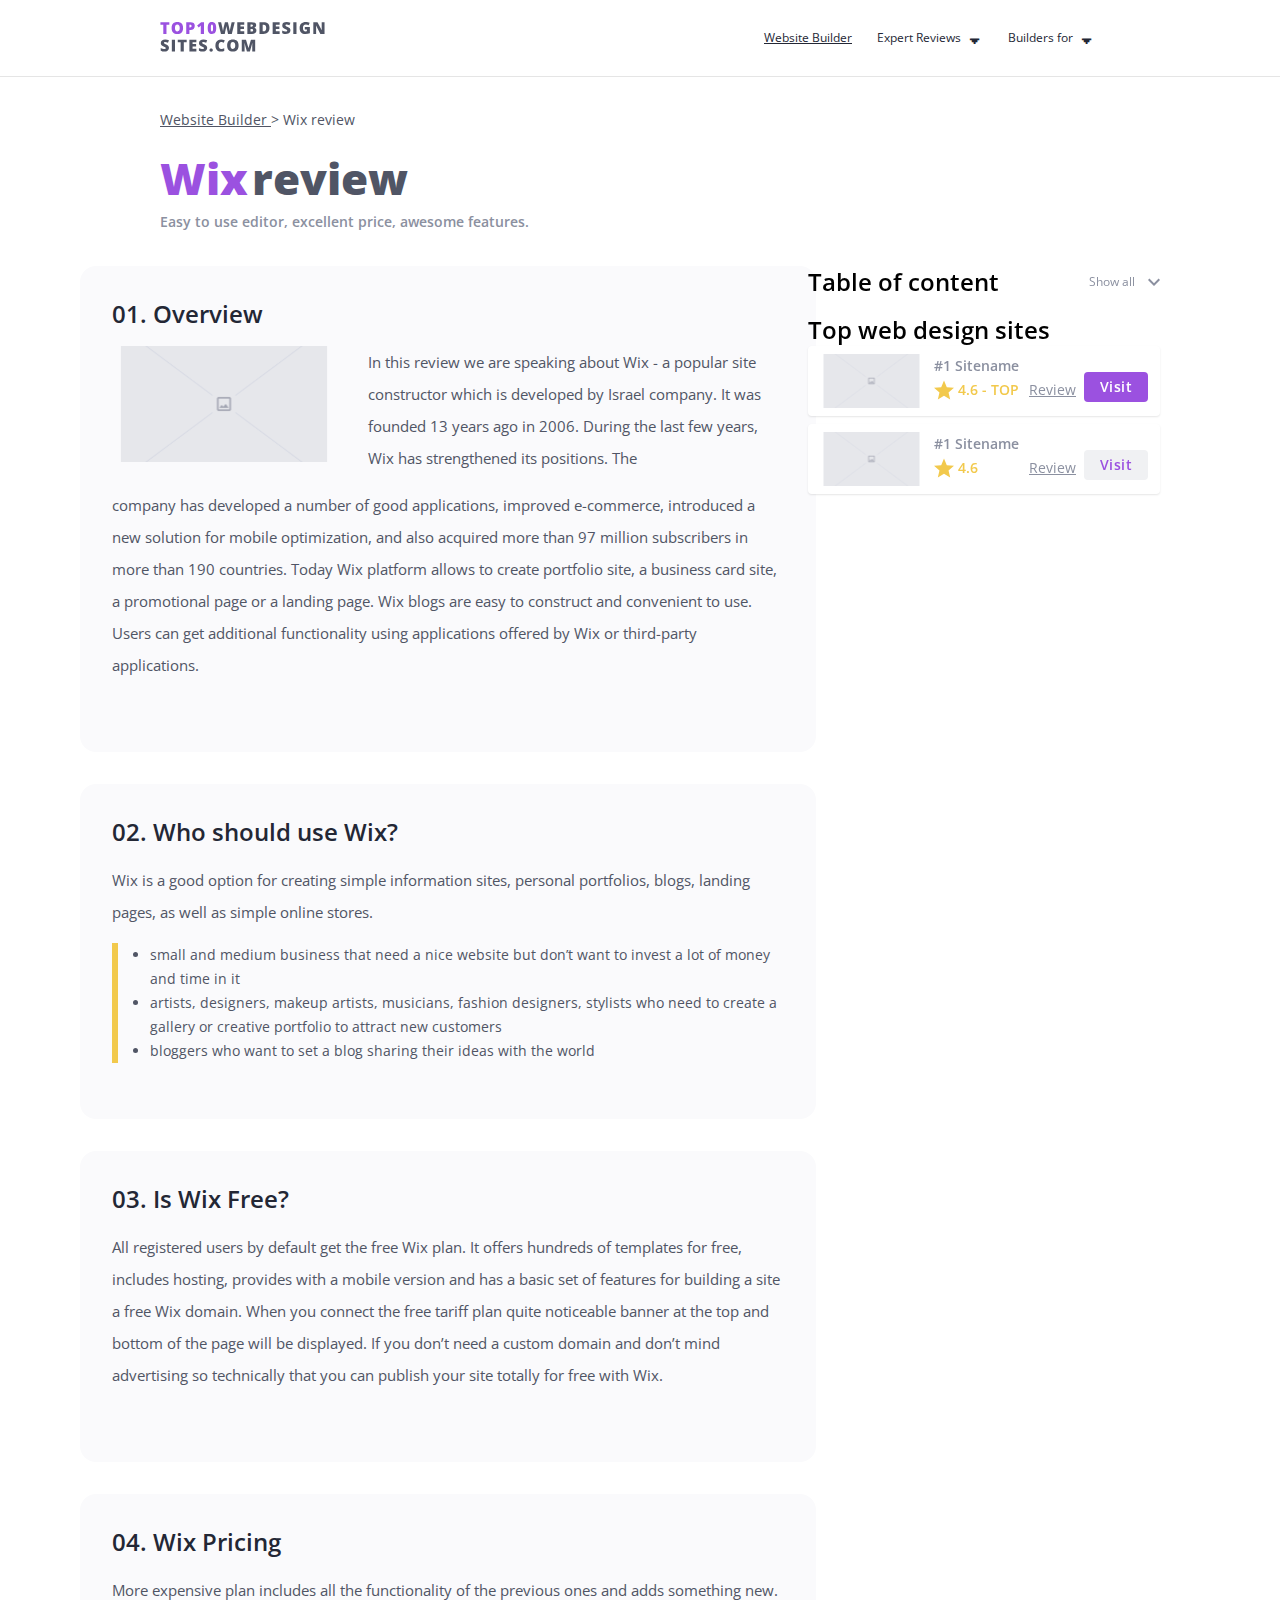
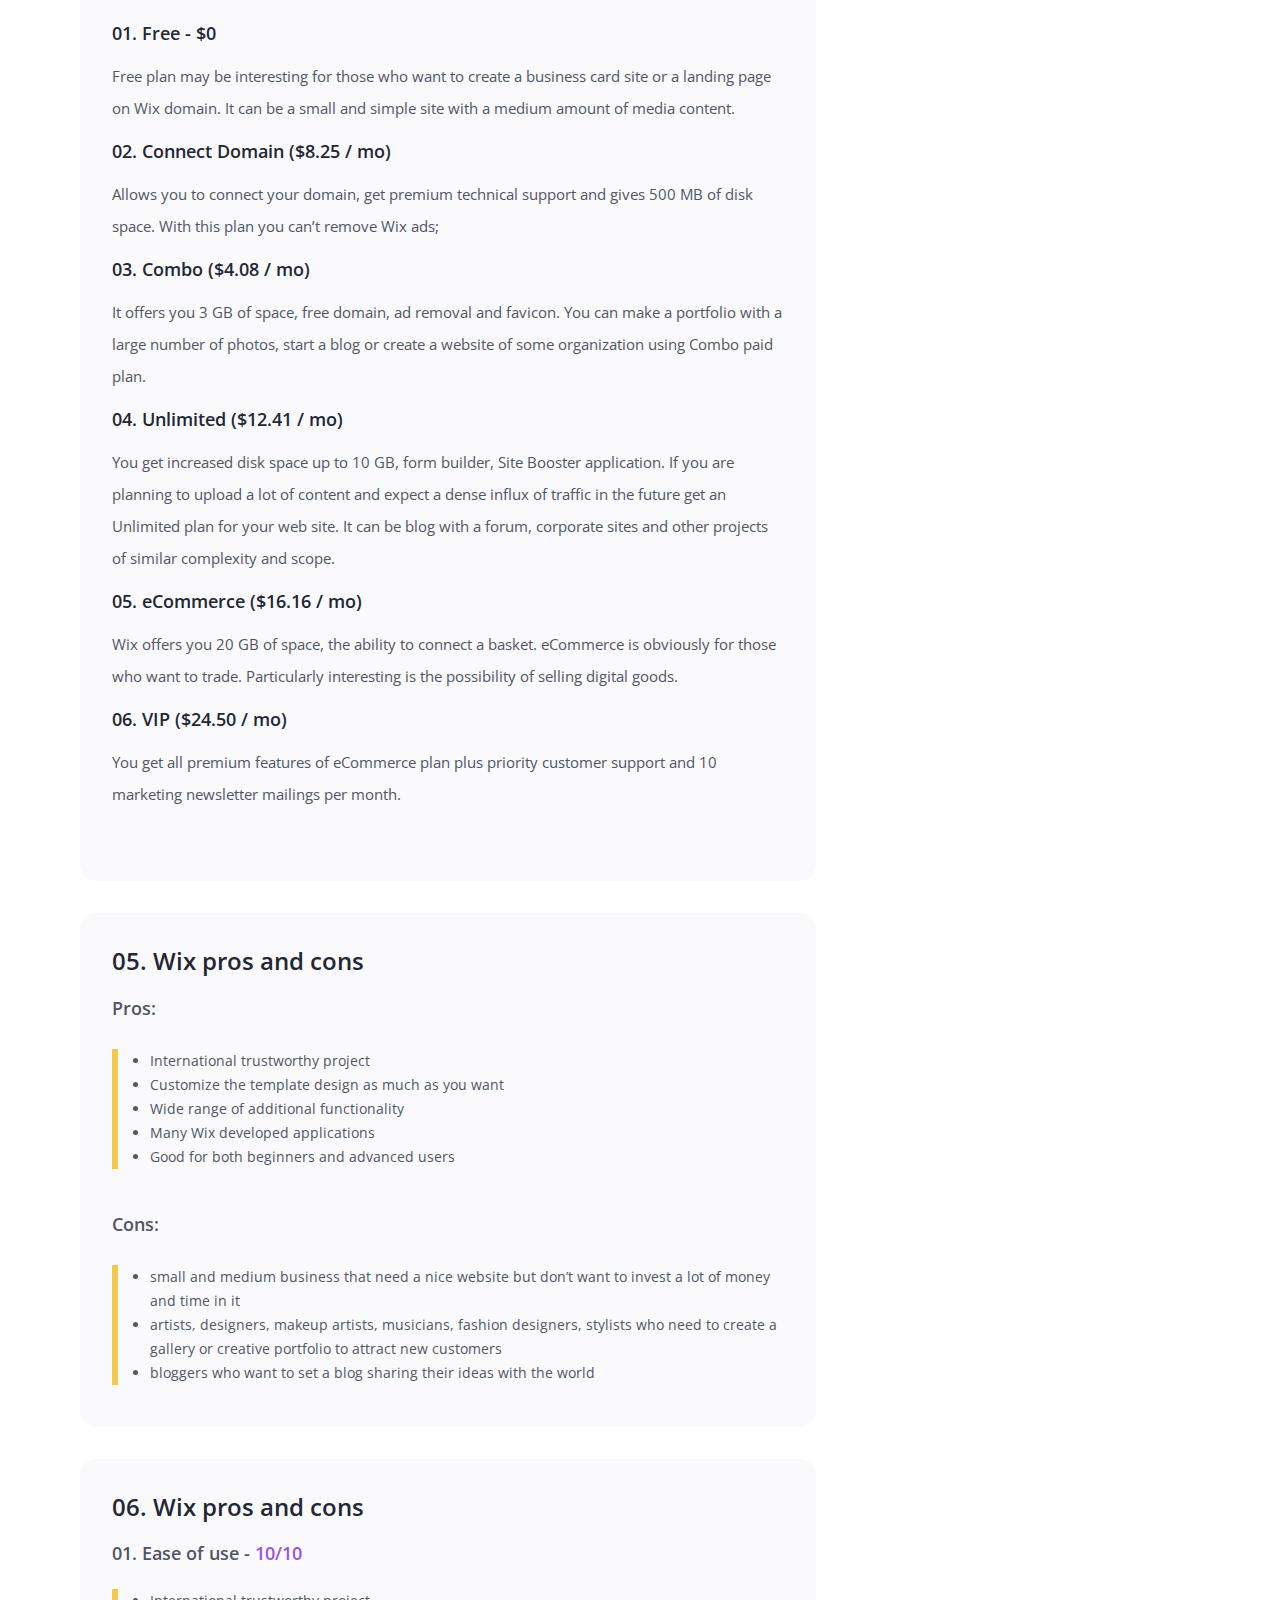
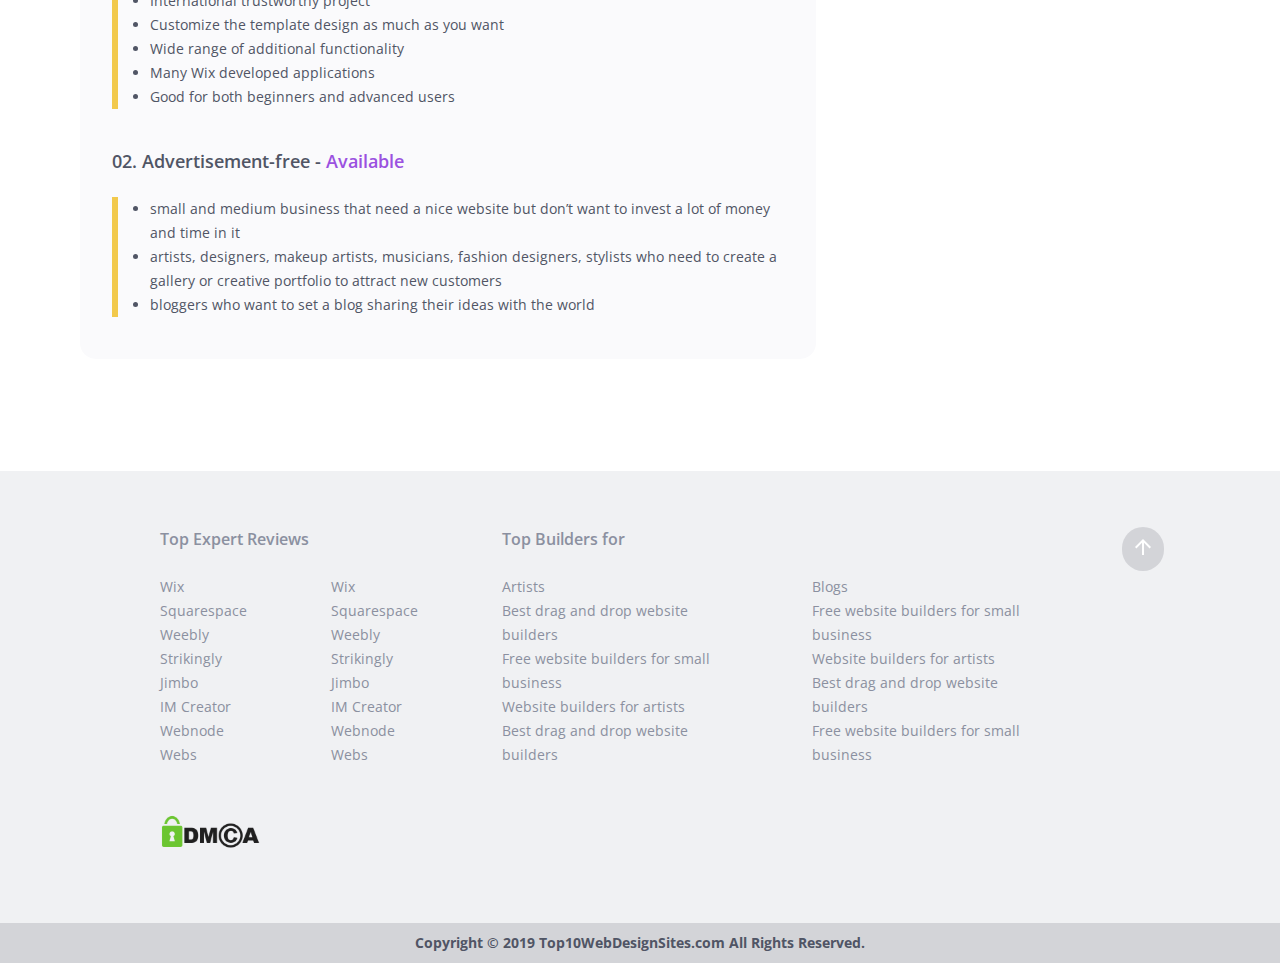
<file: html/review.html>
<!DOCTYPE html>
<html lang="en">
<head>
    <meta charset="UTF-8">
    <meta name="viewport" content="width=device-width">
    <link href="../css/review.css" rel="stylesheet">
    <link href="../css/web_builder.css" rel="stylesheet">

    <link href="https://fonts.googleapis.com/css?family=Open+Sans" rel="stylesheet">

    <title>Review</title>
</head>
<body>



<div  class="main">
    <header>
        <nav class="top-menu">
            <div>
                <svg width="165" height="34" viewBox="0 0 160 30" fill="none" xmlns="http://www.w3.org/2000/svg">
                    <path d="M6.27344 12H3.1875V3.10156H0.398438V0.578125H9.05469V3.10156H6.27344V12ZM22.375 6.27344C22.375 8.19531 21.9036 9.65625 20.9609 10.6562C20.0182 11.6562 18.638 12.1562 16.8203 12.1562C15.0286 12.1562 13.6536 11.6536 12.6953 10.6484C11.7422 9.64323 11.2656 8.17969 11.2656 6.25781C11.2656 4.35677 11.7396 2.90625 12.6875 1.90625C13.6406 0.901042 15.0234 0.398438 16.8359 0.398438C18.6536 0.398438 20.0312 0.895833 20.9688 1.89062C21.9062 2.88542 22.375 4.34635 22.375 6.27344ZM14.5156 6.27344C14.5156 8.48177 15.2839 9.58594 16.8203 9.58594C17.6016 9.58594 18.1797 9.31771 18.5547 8.78125C18.9349 8.24479 19.125 7.40885 19.125 6.27344C19.125 5.13281 18.9323 4.29167 18.5469 3.75C18.1667 3.20312 17.5964 2.92969 16.8359 2.92969C15.2891 2.92969 14.5156 4.04427 14.5156 6.27344ZM33.7266 4.21094C33.7266 5.48698 33.349 6.47396 32.5938 7.17188C31.8438 7.86458 30.776 8.21094 29.3906 8.21094H28.5234V12H25.4375V0.578125H29.3906C30.8333 0.578125 31.9167 0.893229 32.6406 1.52344C33.3646 2.15365 33.7266 3.04948 33.7266 4.21094ZM28.5234 5.69531H29.0859C29.5495 5.69531 29.9167 5.5651 30.1875 5.30469C30.4635 5.04427 30.6016 4.6849 30.6016 4.22656C30.6016 3.45573 30.1745 3.07031 29.3203 3.07031H28.5234V5.69531ZM42.6719 12H39.5391V5.95312C39.5391 5.21875 39.5547 4.54688 39.5859 3.9375C39.3932 4.17188 39.1536 4.41667 38.8672 4.67188L37.5703 5.74219L35.9688 3.77344L39.8906 0.578125H42.6719V12ZM54.5 6.30469C54.5 8.32552 54.1615 9.80729 53.4844 10.75C52.8073 11.6875 51.7708 12.1562 50.375 12.1562C49.0104 12.1562 47.9818 11.6667 47.2891 10.6875C46.5964 9.70312 46.25 8.24219 46.25 6.30469C46.25 4.27344 46.5885 2.78385 47.2656 1.83594C47.9427 0.888021 48.9792 0.414062 50.375 0.414062C51.7344 0.414062 52.7604 0.908854 53.4531 1.89844C54.151 2.88281 54.5 4.35156 54.5 6.30469ZM49.3203 6.30469C49.3203 7.59635 49.401 8.48438 49.5625 8.96875C49.724 9.45312 49.9948 9.69531 50.375 9.69531C50.7604 9.69531 51.0312 9.44531 51.1875 8.94531C51.349 8.44531 51.4297 7.5651 51.4297 6.30469C51.4297 5.03906 51.349 4.15365 51.1875 3.64844C51.026 3.13802 50.7552 2.88281 50.375 2.88281C49.9948 2.88281 49.724 3.1276 49.5625 3.61719C49.401 4.10677 49.3203 5.0026 49.3203 6.30469Z" fill="#9B51E0"/>
                    <path d="M69.6328 12H65.9844L64.8906 7.02344C64.8385 6.8151 64.7552 6.40104 64.6406 5.78125C64.5312 5.16146 64.4505 4.64323 64.3984 4.22656C64.3568 4.5651 64.2891 4.98698 64.1953 5.49219C64.1016 5.99219 64.0078 6.45312 63.9141 6.875C63.8255 7.29688 63.4479 9.00521 62.7812 12H59.1328L56.3047 0.578125H59.2812L60.5234 6.30469C60.8047 7.57031 60.9974 8.57812 61.1016 9.32812C61.1693 8.79688 61.2891 8.07552 61.4609 7.16406C61.638 6.2526 61.8021 5.4974 61.9531 4.89844L62.9609 0.578125H65.8203L66.7969 4.89844C66.9635 5.59115 67.1328 6.39062 67.3047 7.29688C67.4766 8.20312 67.5911 8.88021 67.6484 9.32812C67.7161 8.75 67.901 7.7474 68.2031 6.32031L69.4688 0.578125H72.4453L69.6328 12ZM81.7031 12H74.9219V0.578125H81.7031V3.05469H78.0078V4.85156H81.4297V7.32812H78.0078V9.48438H81.7031V12ZM84.7031 0.578125H88.6875C90.2396 0.578125 91.3906 0.809896 92.1406 1.27344C92.8958 1.73177 93.2734 2.44792 93.2734 3.42188C93.2734 4.0625 93.1094 4.60938 92.7812 5.0625C92.4531 5.51562 92.0208 5.80729 91.4844 5.9375V6.01562C92.1927 6.20312 92.7057 6.51562 93.0234 6.95312C93.3411 7.39062 93.5 7.95833 93.5 8.65625C93.5 9.69271 93.1094 10.5104 92.3281 11.1094C91.5521 11.7031 90.4922 12 89.1484 12H84.7031V0.578125ZM87.7891 4.96094H88.7188C89.1615 4.96094 89.5026 4.86979 89.7422 4.6875C89.987 4.50521 90.1094 4.23438 90.1094 3.875C90.1094 3.23438 89.625 2.91406 88.6562 2.91406H87.7891V4.96094ZM87.7891 7.21875V9.61719H88.875C89.8385 9.61719 90.3203 9.21094 90.3203 8.39844C90.3203 8.01823 90.1901 7.72656 89.9297 7.52344C89.6745 7.32031 89.3021 7.21875 88.8125 7.21875H87.7891ZM106.18 6.04688C106.18 7.95312 105.654 9.42188 104.602 10.4531C103.555 11.4844 102.081 12 100.18 12H96.4844V0.578125H100.438C102.271 0.578125 103.685 1.04688 104.68 1.98438C105.68 2.92188 106.18 4.27604 106.18 6.04688ZM102.977 6.15625C102.977 5.10938 102.768 4.33333 102.352 3.82812C101.94 3.32292 101.312 3.07031 100.469 3.07031H99.5703V9.46875H100.258C101.195 9.46875 101.883 9.19792 102.32 8.65625C102.758 8.10938 102.977 7.27604 102.977 6.15625ZM116.016 12H109.234V0.578125H116.016V3.05469H112.32V4.85156H115.742V7.32812H112.32V9.48438H116.016V12ZM126.484 8.53125C126.484 9.23958 126.305 9.86979 125.945 10.4219C125.586 10.9688 125.068 11.3958 124.391 11.7031C123.714 12.0052 122.919 12.1562 122.008 12.1562C121.247 12.1562 120.609 12.1042 120.094 12C119.578 11.8906 119.042 11.7031 118.484 11.4375V8.6875C119.073 8.98958 119.685 9.22656 120.32 9.39844C120.956 9.5651 121.539 9.64844 122.07 9.64844C122.529 9.64844 122.865 9.57031 123.078 9.41406C123.292 9.2526 123.398 9.04688 123.398 8.79688C123.398 8.64062 123.354 8.50521 123.266 8.39062C123.182 8.27083 123.044 8.15104 122.852 8.03125C122.664 7.91146 122.159 7.66667 121.336 7.29688C120.591 6.95833 120.031 6.63021 119.656 6.3125C119.286 5.99479 119.01 5.63021 118.828 5.21875C118.651 4.80729 118.562 4.32031 118.562 3.75781C118.562 2.70573 118.945 1.88542 119.711 1.29688C120.477 0.708333 121.529 0.414062 122.867 0.414062C124.049 0.414062 125.255 0.6875 126.484 1.23438L125.539 3.61719C124.471 3.1276 123.549 2.88281 122.773 2.88281C122.372 2.88281 122.081 2.95312 121.898 3.09375C121.716 3.23438 121.625 3.40885 121.625 3.61719C121.625 3.84115 121.74 4.04167 121.969 4.21875C122.203 4.39583 122.833 4.71875 123.859 5.1875C124.844 5.63021 125.526 6.10677 125.906 6.61719C126.292 7.1224 126.484 7.76042 126.484 8.53125ZM129.25 12V0.578125H132.352V12H129.25ZM140.414 5.3125H145.344V11.4688C144.005 11.9271 142.534 12.1562 140.93 12.1562C139.169 12.1562 137.807 11.6458 136.844 10.625C135.885 9.60417 135.406 8.14844 135.406 6.25781C135.406 4.41406 135.932 2.97917 136.984 1.95312C138.036 0.927083 139.51 0.414062 141.406 0.414062C142.125 0.414062 142.802 0.481771 143.438 0.617188C144.078 0.752604 144.635 0.924479 145.109 1.13281L144.133 3.55469C143.31 3.14844 142.406 2.94531 141.422 2.94531C140.521 2.94531 139.823 3.23958 139.328 3.82812C138.839 4.41146 138.594 5.2474 138.594 6.33594C138.594 7.40365 138.815 8.21875 139.258 8.78125C139.706 9.33854 140.349 9.61719 141.188 9.61719C141.646 9.61719 142.068 9.57292 142.453 9.48438V7.69531H140.414V5.3125ZM159.547 12H155.5L151.328 3.95312H151.258C151.357 5.21875 151.406 6.1849 151.406 6.85156V12H148.672V0.578125H152.703L156.859 8.51562H156.906C156.833 7.36458 156.797 6.4401 156.797 5.74219V0.578125H159.547V12ZM8.70312 25.5312C8.70312 26.2396 8.52344 26.8698 8.16406 27.4219C7.80469 27.9688 7.28646 28.3958 6.60938 28.7031C5.93229 29.0052 5.13802 29.1562 4.22656 29.1562C3.46615 29.1562 2.82812 29.1042 2.3125 29C1.79688 28.8906 1.26042 28.7031 0.703125 28.4375V25.6875C1.29167 25.9896 1.90365 26.2266 2.53906 26.3984C3.17448 26.5651 3.75781 26.6484 4.28906 26.6484C4.7474 26.6484 5.08333 26.5703 5.29688 26.4141C5.51042 26.2526 5.61719 26.0469 5.61719 25.7969C5.61719 25.6406 5.57292 25.5052 5.48438 25.3906C5.40104 25.2708 5.26302 25.151 5.07031 25.0312C4.88281 24.9115 4.3776 24.6667 3.55469 24.2969C2.8099 23.9583 2.25 23.6302 1.875 23.3125C1.50521 22.9948 1.22917 22.6302 1.04688 22.2188C0.869792 21.8073 0.78125 21.3203 0.78125 20.7578C0.78125 19.7057 1.16406 18.8854 1.92969 18.2969C2.69531 17.7083 3.7474 17.4141 5.08594 17.4141C6.26823 17.4141 7.47396 17.6875 8.70312 18.2344L7.75781 20.6172C6.6901 20.1276 5.76823 19.8828 4.99219 19.8828C4.59115 19.8828 4.29948 19.9531 4.11719 20.0938C3.9349 20.2344 3.84375 20.4089 3.84375 20.6172C3.84375 20.8411 3.95833 21.0417 4.1875 21.2188C4.42188 21.3958 5.05208 21.7188 6.07812 22.1875C7.0625 22.6302 7.74479 23.1068 8.125 23.6172C8.51042 24.1224 8.70312 24.7604 8.70312 25.5312ZM11.4688 29V17.5781H14.5703V29H11.4688ZM23.0859 29H20V20.1016H17.2109V17.5781H25.8672V20.1016H23.0859V29ZM35.2812 29H28.5V17.5781H35.2812V20.0547H31.5859V21.8516H35.0078V24.3281H31.5859V26.4844H35.2812V29ZM45.75 25.5312C45.75 26.2396 45.5703 26.8698 45.2109 27.4219C44.8516 27.9688 44.3333 28.3958 43.6562 28.7031C42.9792 29.0052 42.1849 29.1562 41.2734 29.1562C40.513 29.1562 39.875 29.1042 39.3594 29C38.8438 28.8906 38.3073 28.7031 37.75 28.4375V25.6875C38.3385 25.9896 38.9505 26.2266 39.5859 26.3984C40.2214 26.5651 40.8047 26.6484 41.3359 26.6484C41.7943 26.6484 42.1302 26.5703 42.3438 26.4141C42.5573 26.2526 42.6641 26.0469 42.6641 25.7969C42.6641 25.6406 42.6198 25.5052 42.5312 25.3906C42.4479 25.2708 42.3099 25.151 42.1172 25.0312C41.9297 24.9115 41.4245 24.6667 40.6016 24.2969C39.8568 23.9583 39.2969 23.6302 38.9219 23.3125C38.5521 22.9948 38.276 22.6302 38.0938 22.2188C37.9167 21.8073 37.8281 21.3203 37.8281 20.7578C37.8281 19.7057 38.2109 18.8854 38.9766 18.2969C39.7422 17.7083 40.7943 17.4141 42.1328 17.4141C43.3151 17.4141 44.5208 17.6875 45.75 18.2344L44.8047 20.6172C43.737 20.1276 42.8151 19.8828 42.0391 19.8828C41.638 19.8828 41.3464 19.9531 41.1641 20.0938C40.9818 20.2344 40.8906 20.4089 40.8906 20.6172C40.8906 20.8411 41.0052 21.0417 41.2344 21.2188C41.4688 21.3958 42.099 21.7188 43.125 22.1875C44.1094 22.6302 44.7917 23.1068 45.1719 23.6172C45.5573 24.1224 45.75 24.7604 45.75 25.5312ZM47.9531 27.7031C47.9531 27.224 48.0938 26.8542 48.375 26.5938C48.6615 26.3333 49.0755 26.2031 49.6172 26.2031C50.1328 26.2031 50.5286 26.3333 50.8047 26.5938C51.0807 26.8542 51.2188 27.224 51.2188 27.7031C51.2188 28.1719 51.0755 28.5391 50.7891 28.8047C50.5078 29.0651 50.1172 29.1953 49.6172 29.1953C49.1016 29.1953 48.6953 29.0651 48.3984 28.8047C48.1016 28.5443 47.9531 28.1771 47.9531 27.7031ZM59.2266 19.9453C58.4922 19.9453 57.9193 20.2474 57.5078 20.8516C57.0964 21.4505 56.8906 22.2786 56.8906 23.3359C56.8906 25.5339 57.7266 26.6328 59.3984 26.6328C59.9036 26.6328 60.3932 26.5625 60.8672 26.4219C61.3411 26.2812 61.8177 26.112 62.2969 25.9141V28.5234C61.3438 28.9453 60.2656 29.1562 59.0625 29.1562C57.3385 29.1562 56.0156 28.6562 55.0938 27.6562C54.1771 26.6562 53.7188 25.2109 53.7188 23.3203C53.7188 22.138 53.9401 21.099 54.3828 20.2031C54.8307 19.3073 55.4714 18.6198 56.3047 18.1406C57.1432 17.6562 58.1276 17.4141 59.2578 17.4141C60.4922 17.4141 61.6719 17.6823 62.7969 18.2188L61.8516 20.6484C61.4297 20.4505 61.0078 20.2839 60.5859 20.1484C60.1641 20.013 59.7109 19.9453 59.2266 19.9453ZM76.2188 23.2734C76.2188 25.1953 75.7474 26.6562 74.8047 27.6562C73.862 28.6562 72.4818 29.1562 70.6641 29.1562C68.8724 29.1562 67.4974 28.6536 66.5391 27.6484C65.5859 26.6432 65.1094 25.1797 65.1094 23.2578C65.1094 21.3568 65.5833 19.9062 66.5312 18.9062C67.4844 17.901 68.8672 17.3984 70.6797 17.3984C72.4974 17.3984 73.875 17.8958 74.8125 18.8906C75.75 19.8854 76.2188 21.3464 76.2188 23.2734ZM68.3594 23.2734C68.3594 25.4818 69.1276 26.5859 70.6641 26.5859C71.4453 26.5859 72.0234 26.3177 72.3984 25.7812C72.7786 25.2448 72.9688 24.4089 72.9688 23.2734C72.9688 22.1328 72.776 21.2917 72.3906 20.75C72.0104 20.2031 71.4401 19.9297 70.6797 19.9297C69.1328 19.9297 68.3594 21.0443 68.3594 23.2734ZM84.2578 29L81.9219 20.7734H81.8516C81.9609 22.1745 82.0156 23.263 82.0156 24.0391V29H79.2812V17.5781H83.3906L85.7734 25.6875H85.8359L88.1719 17.5781H92.2891V29H89.4531V23.9922C89.4531 23.7318 89.4557 23.4427 89.4609 23.125C89.4714 22.8073 89.5078 22.0286 89.5703 20.7891H89.5L87.1953 29H84.2578Z" fill="#505565"/>
                </svg>
            </div>
            <ul class="mainList">
                <a href="#" id="link_list">Website Builder</a>
                <li class="arrow">
                    Expert Reviews
                    <ul class="subMenu" >
                        <li class="subTitle"><span class="li_title">Expert Reviews of</span></li>
                        <li>
                            <ul class="subColumns">
                                <li>
                                    <ol class="list_numbers">
                                        <li><span>Wix</span></li>
                                        <li><span>Squarespace</span></li>
                                        <li><span>Weebly</span></li>
                                        <li><span>Strikingly</span></li>
                                        <li><span>Jimbo</span></li>
                                        <li><span>IM Creator</span></li>
                                        <li><span>Webnode</span></li>
                                        <li><span>Webs</span></li>
                                    </ol>
                                </li>
                                <li>
                                    <ol class="list_numbers">
                                        <li><span>Wix</span></li>
                                        <li><span>Squarespace</span></li>
                                        <li><span>Weebly</span></li>
                                        <li><span>Strikingly</span></li>
                                        <li><span>Jimbo</span></li>
                                        <li><span>IM Creator</span></li>
                                        <li><span>Webnode</span></li>
                                        <li><span>Webs</span></li>
                                    </ol>
                                </li>
                            </ul>
                        </li>
                    </ul>
                </li>
                <li class="arrow">
                    Builders for
                    <ul class="subMenu" >
                        <li class="subTitle"><span class="li_title">Builders for</span></li>
                        <li>
                            <ul class="subColumns">
                                <li>
                                    <ol class="list_numbers">
                                        <li><span>Wix</span></li>
                                        <li><span>Squarespace</span></li>
                                        <li><span>Weebly</span></li>
                                        <li><span>Strikingly</span></li>
                                        <li><span>Jimbo</span></li>
                                        <li><span>IM Creator</span></li>
                                        <li><span>Webnode</span></li>
                                        <li><span>Webs</span></li>
                                    </ol>
                                </li>
                                <li>
                                    <ol class="list_numbers">
                                        <li><span>Wix</span></li>
                                        <li><span>Squarespace</span></li>
                                        <li><span>Weebly</span></li>
                                        <li><span>Strikingly</span></li>
                                        <li><span>Jimbo</span></li>
                                        <li><span>IM Creator</span></li>
                                        <li><span>Webnode</span></li>
                                        <li><span>Webs</span></li>
                                    </ol>
                                </li>
                            </ul>
                        </li>
                    </ul>
                </li>
            </ul>
        </nav>
    </header>
    <div class="wixReview_text">
        <span><a href="#">Website Builder </a> </span><span> >  </span> <span> Wix review</span>
        <p><span id="wix">Wix</span> <span id="review">review</span></br>Easy to use editor, excellent price, awesome features.</p>
    </div>
<div class="globalContainer">
    <div class="mainContent">
        <div class="overview">
            <h1 class="block_title">01. Overview</h1>
            <img src="../img/ImageShape.svg"/>
            <p>In this review we are speaking about Wix - a popular site constructor which is  developed by Israel company. It was founded 13 years ago in 2006. During the last few years, Wix has strengthened its positions. The </p>
            <p>company has developed a number of good applications, improved e-commerce, introduced a new solution for mobile optimization, and also acquired more than 97 million subscribers in more than 190 countries. Today Wix platform allows to create portfolio site, a business card site, a promotional page or a landing page. Wix blogs are easy to construct and convenient to use. Users can get additional functionality using applications offered by Wix or third-party applications.</p>
        </div>

        <div class="who_use">
            <h1 class="block_title">02. Who should use Wix?</h1>
            <p>Wix is a good option for creating simple information sites, personal portfolios, blogs, landing pages, as well as simple online stores.</p>
            <ul class="review_ul">
                <li>small and medium business that need a nice website but don’t want to invest a lot of money and time in it</li>
                    <li>artists, designers, makeup artists, musicians, fashion designers, stylists who need to create a gallery or creative portfolio to attract new customers</li>
                <li>bloggers who want to set a blog sharing their ideas with the world</li>
            </ul>
        </div>

        <div class="isWixfree">
            <h1 class="block_title">03. Is Wix Free?</h1>
            <p>All registered users by default get the free Wix plan. It offers hundreds of templates for free, includes hosting, provides with a mobile version and has a basic set of features for building a site a free Wix domain. When you connect the free tariff plan quite noticeable banner at the top and bottom of the page will be displayed. If you don’t need a custom domain and don’t mind advertising so technically that you can publish your site totally for free with Wix.</p>
        </div>

        <div class="wix_pricing">
            <h1 class="block_title">04. Wix Pricing</h1>
            <p>More expensive plan includes all the functionality of the previous ones and adds something new.</p>
            <h2>01. Free - $0</h2>
            <p>Free plan may be interesting for those who want to create a business card site or a landing page on Wix domain. It can be a small and simple site with a medium amount of media content.</p>
            <h2>02. Connect Domain ($8.25 / mo)</h2>
            <p>Allows you to connect your domain, get premium technical support and gives 500 MB of disk space. With this plan you can’t remove Wix ads;</p>
            <h2>03. Combo ($4.08 / mo)</h2>
            <p>It offers you 3 GB of space, free domain, ad removal and favicon. You can make a portfolio with a large number of photos, start a blog or create a website of some organization using Combo paid plan.</p>
            <h2>04. Unlimited ($12.41 / mo) </h2>
            <p>You get increased disk space up to 10 GB, form builder, Site Booster application. If you are planning to upload a lot of content and expect a dense influx of traffic in the future get an Unlimited plan for your web site. It can be blog with a forum, corporate sites and other projects of similar complexity and scope.</p>
            <h2>05. eCommerce ($16.16 / mo)</h2>
            <p>Wix offers you 20 GB of space, the ability to connect a basket. eCommerce is obviously for those who want to trade. Particularly interesting is the possibility of selling digital goods.</p>
            <h2>06. VIP ($24.50 / mo)</h2>
            <p>You get all premium features of eCommerce plan plus priority customer support and 10 marketing newsletter mailings per month.</p>
        </div>

        <div class="wixPros_cons">
            <h1 class="block_title">05. Wix pros and cons</h1>
            <span>Pros: </span>
            <ul class="review_ul">
                <li>International trustworthy project</li>
                <li>Customize the template design as much as you want</li>
                <li>Wide range of additional functionality</li>
                <li>Many Wix developed applications</li>
                <li>Good for both beginners and advanced users</li>
            </ul>
            <span> Cons: </span>
            <ul class="review_ul">
                <li>small and medium business that need a nice website but don’t want to invest a lot of money and time in it</li>
                <li>artists, designers, makeup artists, musicians, fashion designers, stylists who need to create a gallery or creative portfolio to attract new customers</li>
                <li>bloggers who want to set a blog sharing their ideas with the world</li>
            </ul>
        </div>

        <div class="wix_rating">
            <h1 class="block_title">06. Wix pros and cons</h1>
            <p>01. Ease of use - <span>10/10</span></p>
            <ul class="review_ul">
                <li>International trustworthy project</li>
                <li>Customize the template design as much as you want</li>
                <li>Wide range of additional functionality</li>
                <li>Many Wix developed applications</li>
                <li>Good for both beginners and advanced users</li>
            </ul>
            <p>02. Advertisement-free - <span>Available</span></p>
            <ul class="review_ul">
                <li>small and medium business that need a nice website but don’t want to invest a lot of money and time in it</li>
                <li>artists, designers, makeup artists, musicians, fashion designers, stylists who need to create a gallery or creative portfolio to attract new customers</li>
                <li>bloggers who want to set a blog sharing their ideas with the world</li>
            </ul>
        </div>

    </div>

    <div class="table_sidebar" id="sticky_sitebar">
        <div class="table_content_container">
            <h4>Table of content</h4>
            <button id="show_all_button" value="click">Show all <img id="smallVector" src="../img/smallVector.svg"></button>
        </div>
        <ul class="table_content_list">
            <li>Overview</li>
            <li>Who should use Wix?</li>
        </ul>
        <h4>Top web design sites</h4>
        <div class="top_web_design_block">
            <img class="imageShape" src="../img/ImageShape.svg"/>
            <div class="sidebar_star_container">
                <p>#1 Sitename</p>
                <div>
                    <img src="../img/star.svg"/>
                    <p>4.6 - TOP</p>
                </div>
            </div>
            <div class ="sidebar_button_container">
                <a href="#">Review</a>
                <button class="visitButton side_button">Visit</button>
            </div>
        </div>
        <div class="top_web_design_block">
            <img class="imageShape" src="../img/ImageShape.svg"/>
            <div class="sidebar_star_container">
                <p>#1 Sitename</p>
                <div>
                    <img src="../img/star.svg"/>
                    <p>4.6 </p>
                </div>
            </div>
            <div class ="sidebar_button_container">
                <a href="#">Review</a>
                <button class="visitButton side_button2">Visit</button>
            </div>
        </div>
    </div>

</div>
    <div id="stopper"></div>
    <footer class="footer">
        <div class="footer_menu">
            <ul class="footer_list">
                <li class="subTitle_footer">Top Expert Reviews</li>
                <li>
                    <ul class="subColumns_footer">
                        <li >
                            <ul >
                                <li>Wix</li>
                                <li>Squarespace</li>
                                <li>Weebly</li>
                                <li>Strikingly</li>
                                <li>Jimbo</li>
                                <li>IM Creator</li>
                                <li>Webnode</li>
                                <li>Webs</li>
                            </ul>
                        </li>

                        <li>
                            <ul>
                                <li>Wix</li>
                                <li>Squarespace</li>
                                <li>Weebly</li>
                                <li>Strikingly</li>
                                <li>Jimbo</li>
                                <li>IM Creator</li>
                                <li>Webnode</li>
                                <li>Webs</li>
                            </ul>
                        </li>
                    </ul>
                    <img src="../img/dmca.svg"/>
                </li>
            </ul>

            <ul>
                <li class="subTitle_footer">Top Builders for</li>
                <li>
                    <ul class="subColumns_footer">
                        <li >
                            <ul>
                                <li>Artists</li>
                                <li>Best drag and drop website builders</li>
                                <li>Free website builders for small business</li>
                                <li>Website builders for artists</li>
                                <li>Best drag and drop website builders</li>
                            </ul>
                        </li>
                        <li>
                            <ul>
                                <li>Blogs</li>
                                <li>Free website builders for small business</li>
                                <li>Website builders for artists</li>
                                <li>Best drag and drop website builders</li>
                                <li>Free website builders for small business</li>
                            </ul>
                        </li>
                    </ul>
                </li>
            </ul>
            <div class="vector moveTop">
                <img src="../img/Vector.svg"/>
            </div>

        </div>

        <div class="copyright_block">
            <h3>Copyright © 2019 Top10WebDesignSites.com All Rights Reserved.</h3>
        </div>
    </footer>






























</div>

<script src="https://cdnjs.cloudflare.com/ajax/libs/jquery/3.3.1/jquery.min.js"></script>
<script type="text/javascript" src="../js/showAll.js"></script>
<script type="text/javascript" src="../js/moveTop.js"></script>
<script src="../js/reviewScroll.js"></script>


</body>
</html>
</file>
<file: css/review.css>
body {
    margin: 0;
    padding: 0;
}

.top-menu {
    display: flex;
    align-items: center;
    justify-content: space-between;
    padding-left: 160px;
    padding-right: 160px;
    box-shadow: 0px 1px 0px rgba(0, 0, 0, 0.1);
}

.top-menu svg {
    margin-top: 20px;
    margin-bottom: 18px;
}

ul {
    list-style: none;
    padding: 0;
    margin: 0;
}

.mainList {
    display: flex;
    align-items: center;
    text-decoration: none;
    line-height: 16px;
    font-size: 12px;
    font-family: Open Sans;
    font-weight: normal;
    color: #232735;
}

#link_list {
    margin-right:25px;
}

.mainList li {
    position: relative;
}

.arrow {
    display: flex;
    align-items: center;
    margin-right:25px;
}

.arrow::after {
    content: "\1F893";
    font-size: 30px;
    padding-top: 20px;
    padding-left: 7px;
}

.subMenu {
    z-index: 2;
    display: none;
    position: absolute;
    background-color: white;
    border: white;
    box-shadow: 0px 2px 2px rgba(0, 0, 0, 0.1);
    border-radius: 0 0 16px 16px;
    top: 56px;
    left: -252px;
}

.mainList li:hover > .subMenu {
    display: block;
}

.mainList a {
    color:#232735;
}

.subTitle {
    font-family: Open Sans;
    font-style: normal;
    font-weight: 600;
    font-size: 24px;
    line-height: 32px;
}

.list_numbers {
    list-style-type: decimal-leading-zero;
    font-family: Open Sans;
    font-style: normal;
    font-weight: normal;
    font-size: 14px;
    line-height: 24px;
}

.li_title  {
    padding-top: 32px;
    padding-left: 32px;
}

.list_numbers span{
    list-style-type: decimal-leading-zero;
    font-family: Open Sans;
    font-style: normal;
    font-weight: normal;
    font-size: 14px;
    line-height: 24px;
    color: #9B51E0;
}

.subColumns {
    display: flex;
}

.subColumns li {
    margin: 5px 30px;
}

.wixReview_text {
    font-family: Open Sans;
    font-style: normal;
    font-weight: normal;
    font-size: 14px;
    line-height: 24px;
    color: #505565;
    padding-left: 160px;
    margin-top: 32px;
    margin-bottom: 32px;


}
.wixReview_text a {
    color: #505565;
}
.wixReview_text p {
    font-family: Open Sans;
    font-style: normal;
    font-weight: 600;
    font-size: 14px;
    color: #8B90A0;

}
#wix {
    margin-top: 24px;
    color: #9B51E0;
    font-family: Open Sans;
    font-style: normal;
    font-weight: 800;
    font-size: 44px;
    line-height: 64px;
}
#review {
    font-family: Open Sans;
    font-style: normal;
    font-weight: 800;
    font-size: 44px;
    line-height: 64px;
    color: #505565;;
}
.globalContainer {
    box-sizing: border-box;
    margin: 0 auto;
    width: 1120px;
    display: flex;
    flex-direction: row;
    justify-content: space-between;
}
.mainContent {
    width: 736px;
}
.overview {
    padding: 32px 32px 56px 32px;
    font-family: Open Sans;
    font-style: normal;
    font-weight: normal;
    background: #FAFAFC;
    border-radius: 16px;
    font-size: 15px;
    line-height: 32px;
    color: #505565;
    margin-bottom: 16px;
}
.table_sidebar {
    font-family: Open Sans;
    font-style: normal;
    font-weight: normal;
    font-size: 24px;
    line-height: 32px;
    width: 352px;
    position: fixed;
    right: 120px;




}
.table_sidebar p {
    margin: 0;
}
.table_sidebar ul {
    list-style: none;
    counter-reset: my-awesome-counter;
    font-family: Open Sans;
    font-style: normal;
    font-weight: normal;
    font-size: 14px;
    line-height: 24px;
    position: relative;

}
.table_sidebar li{
    position: relative;
    margin-bottom: 18px;
    counter-increment: my-awesome-counter;
    margin: 0.25rem;
}
.table_sidebar li::before{
    content: counter(my-awesome-counter,decimal-leading-zero);
    width: 2rem;
    height: 2rem;
    border-radius: 50%;
    display: inline-block;
    line-height: 2rem;
    margin-left: 46px;
    text-align: center;
}

.table_sidebar li::after {
    content: '';
    display: block;
    width: 2px;
    height: 2.5px;
    border-radius: 50%;
    background: #000;
    position: absolute;
    left: 72px;
    bottom: 11px;
}
.table_sidebar li:hover {
    border-color: #9B51E0;
    border-left-width: 2px;
    border-left-style: solid;
    font-weight: 600;
    color: #9B51E0;
}
.table_sidebar h4 {
    font-family: Open Sans;
    font-style: normal;
    font-weight: 600;
    font-size: 24px;
    line-height: 32px;
    margin: 0;
}

.top_web_design_block {
    display: flex;
    justify-content: space-between;
    padding: 8px 12px 8px 8px;
    background-color: #FFFFFF;
    box-shadow: 0px 1px 2px rgba(0, 0, 0, 0.1);
    border-radius: 4px;
    margin-bottom: 8px;
}
.imageShape {
    width: 111px;
    height: 54px;
}

.table_content_container {
    display: flex;
    justify-content: space-between;
    margin-bottom: 16px;
}


.table_content_list {
    margin-bottom: 56px;
    display: none;

}

#show_all_button {
    background-color: #FFFFFF;
    font-family: Open Sans;
    font-style: normal;
    font-weight: normal;
    font-size: 12px;
    line-height: 16px;
    outline: 0;
    border: 0;
    color: #8B90A0;
    padding: 0;

}

#show_all_button  img {
    transition: transform 0.3s ease;
}

#smallVector {
    margin-left: 10px;
}
#show_all_button:hover {
    cursor: pointer;
}
.sidebar_star_container {
    display: flex;
    flex-direction: column;
    margin-right: 3px;
}
.sidebar_star_container p {
    font-family: Open Sans;
    font-style: normal;
    font-weight: 600;
    font-size: 14px;
    line-height: 24px;
    color: #8B90A0;
    margin: 0;
}
.sidebar_star_container div {
    display: flex;

}

.sidebar_star_container div p {
    color: #F2C94C;
    margin-left: 4px;
    font-family: Open Sans;
    font-style: normal;
    font-weight: 600;
    font-size: 14px;
    line-height: 24px;
}
.sidebar_button_container {
    display: flex;
    align-items: flex-end;

    padding-bottom: 6px;
}
.sidebar_button_container a {
    font-family: Open Sans;
    font-style: normal;
    font-weight: normal;
    font-size: 14px;
    line-height: 24px;
    text-decoration-line: underline;
    color: #8B90A0;
}
.sidebar_button_container .side_button{
    width: 64px;
    height: 30px;
    margin-left: 8px;

}
.sidebar_button_container .side_button2{
    width: 64px;
    height: 30px;
    margin-left: 8px;
    background: #F0F1F3;
    color:  #9B51E0;

}

.overview img {
    float: left;
    width: 224px;
    height: 116px;
    margin-right: 32px;
    margin-bottom: 24px;
}
.block_title {
    color: #232735;
    margin-top: 0;
    font-weight: 600;
    font-size: 24px;
    line-height: 32px;
}
.who_use {
    padding: 32px 32px 56px 32px;
    font-family: Open Sans;
    font-style: normal;
    font-weight: normal;
    background: #FAFAFC;
    border-radius: 16px;
    font-size: 15px;
    line-height: 32px;
    color: #505565;
    margin-top: 32px;
    margin-bottom: 16px;
}
.who_use p {
    font-family: Open Sans;
    font-style: normal;
    font-weight: normal;
    font-size: 15px;
    line-height: 32px;
    color: #505565;

}
.who_use ul {
    list-style-type: disc;
    font-family: Open Sans;
    font-style: normal;
    font-weight: normal;
    font-size: 14px;
    line-height: 24px;
    border-color: #F2C94C;
    border-left-width: 6px;
    border-left-style: solid;
    position: relative;
    padding-left: 32px;
}
.isWixfree {
    padding: 32px 32px 56px 32px;
    font-family: Open Sans;
    font-style: normal;
    font-weight: normal;
    background: #FAFAFC;
    border-radius: 16px;
    font-size: 15px;
    line-height: 32px;
    color: #505565;
    margin-top: 32px;
    margin-bottom: 16px;
}
.wix_pricing {
    padding: 32px 32px 56px 32px;
    font-family: Open Sans;
    font-style: normal;
    font-weight: normal;
    background: #FAFAFC;
    border-radius: 16px;
    font-size: 15px;
    line-height: 32px;
    color: #505565;
    margin-top: 32px;
    margin-bottom: 16px;
}
.wix_pricing h2 {
    font-family: Open Sans;
    font-style: normal;
    font-weight: 600;
    font-size: 18px;
    line-height: 24px;
    color: #232735;
}
.wixPros_cons {
    padding: 32px 32px 2px 32px;
    font-family: Open Sans;
    font-style: normal;
    font-weight: normal;
    background: #FAFAFC;
    border-radius: 16px;
    font-size: 15px;
    line-height: 32px;
    color: #505565;
    margin-top: 32px;
    margin-bottom: 16px;
}
.wixPros_cons ul {
    list-style-type: disc;
    font-family: Open Sans;
    font-style: normal;
    font-weight: normal;
    font-size: 14px;
    line-height: 24px;
    border-color: #F2C94C;
    border-left-width: 6px;
    border-left-style: solid;
    position: relative;
    padding-left: 32px;
    margin-top: 24px;
    margin-bottom: 40px;
}
.wixPros_cons span {
    font-family: Open Sans;
    font-style: normal;
    font-weight: 600;
    font-size: 18px;
    line-height: 24px;

}

.wix_rating {
    padding: 32px 32px 2px 32px;
    font-family: Open Sans;
    font-style: normal;
    font-weight: normal;
    background: #FAFAFC;
    border-radius: 16px;
    font-size: 15px;
    line-height: 32px;
    color: #505565;
    margin-top: 32px;

}
.wix_rating p {
    font-family: Open Sans;
    font-style: normal;
    font-weight: 600;
    font-size: 18px;
    line-height: 24px;
}
.wix_rating span {
    color: #9B51E0;
}
.wix_rating ul {
    list-style-type: disc;
    font-family: Open Sans;
    font-style: normal;
    font-weight: normal;
    font-size: 14px;
    line-height: 24px;
    border-color: #F2C94C;
    border-left-width: 6px;
    border-left-style: solid;
    position: relative;
    padding-left: 32px;
    margin-top: 24px;
    margin-bottom: 40px;
}
#stopper {
    width: 100%;
}
footer {
    background-color:  #F0F1F3;
    margin-top: 112px;

}
.footer_menu {
    padding: 56px 116px 70px 160px;
    font-family: Open Sans;
    font-style: normal;
    font-weight: normal;
    display: flex;
    justify-content: space-around;
}
.subTitle_footer {
    font-family: Open Sans;
    font-style: normal;
    font-weight: 600;
    font-size: 16px;
    line-height: 24px;
    color:#8B90A0;
}
.subColumns_footer {
    display: flex;
    font-size: 14px;
    line-height: 24px;
    color:#8B90A0;
    margin-top: 24px;
}
.subColumns_footer li{
    margin-right: 42px;
}
.vector {
    padding-bottom: 7px;
    padding-top: 7px;
    align-self: flex-start;
    padding-left: 9px;
    padding-right: 9px;
    border-radius: 20px;
    background-color: #D3D4D8;
}
.vector img {

    margin: 0 auto;
}
.copyright_block {
    background-color: #D3D4D8;
    font-family: Open Sans;
    font-style: normal;
    font-weight: normal;
    font-size: 12px;
    line-height: 16px;
    display: flex;
    align-items: center;
    color: #505565;

}


.copyright_block h3 {
    position: relative;

}

.open-block {
    display: block;
}

.transform-rotate {
    transform: rotate(180deg);
    -webkit-transform: rotate(180deg);
    transition: transform .5s ease;
}
</file>
<file: css/web_builder.css>
body {
    margin: 0;
    overflow-x: hidden;
}

.top-menu {
    display: flex;
    align-items: center;
    justify-content: space-between;
    padding-left: 160px;
    padding-right: 160px;
    box-shadow: 0px 1px 0px rgba(0, 0, 0, 0.1);
}
.top-menu a:hover {
    text-decoration: none;
}
.hamburger {
    display: none;
}

#logo {
    margin-top: 20px;
    margin-bottom: 18px;
}

ul {
    list-style: none;
    padding: 0;
    margin: 0;
}

.mainList {
    display: flex;
    align-items: center;
    text-decoration: none;
    line-height: 16px;
    font-size: 12px;
    font-family: Open Sans;
    font-weight: normal;
    color: #232735;
}

#link_list {
    margin-right:25px;
}

.mainList li {
    position: relative;
}

.arrow {
    display: flex;
    align-items: center;
    margin-right:25px;
}

.arrow::after {
    content: "\1F893";
    font-size: 30px;
    padding-top: 20px;
    padding-left: 7px;
}

.subMenu {
    z-index: 2;
    display: none;
    position: absolute;
    background-color: white;
    border: white;
    box-shadow: 0px 2px 2px rgba(0, 0, 0, 0.1);
    border-radius: 0 0 16px 16px;
    top: 56px;
    left: -252px;
}

.mainList li:hover > .subMenu {
    display: block;
}
.mainList a {
    margin-right: 25px;
    color:#232735;
}

.subTitle {
    font-family: Open Sans;
    font-style: normal;
    font-weight: 600;
    font-size: 24px;
    line-height: 32px;
}
.list_numbers {
    list-style-type: decimal-leading-zero;
    font-family: Open Sans;
    font-style: normal;
    font-weight: normal;
    font-size: 14px;
    line-height: 24px;

}
.li_title  {
    padding-top: 32px;
    padding-left: 32px;
}
.list_numbers span{
    list-style-type: decimal-leading-zero;
    font-family: Open Sans;
    font-style: normal;
    font-weight: normal;
    font-size: 14px;
    line-height: 24px;
    color: #9B51E0;
}
.subColumns {
    display: flex;
}

.subColumns li {
    margin: 5px 30px;
}

#triangles {
    position:absolute;
    right:167px;
    z-index: -1;
}
.logo_container {
    height: 100%;
    width: 100%;
    height: 416px;
}
.text_container {
    position: absolute;
    font-family: Open Sans;
    font-style: normal;
    font-weight: 800;
    font-size: 44px;
    line-height: 64px;
    left: 160px;
}
#top_text {
    color: #9B51E0;
}
#low_text {
    font-size: 16px;
    line-height: 32px;
    color: #8B90A0;;
}
.webbuilders_container {
    display: flex;
    background-color:#FAFAFC;
    flex-direction: column;
    padding-bottom: 72px;
    align-items: center;
}
.webbuilders_container_title_text {
    font-family: Open Sans;

    font-style: normal;
    font-weight: 600;
    font-size: 32px;
    line-height: 48px;
    color: #232735;
    margin-bottom: 0px;
    text-align: center;

}
.for_content1 {
    display: flex;
    justify-content: space-between;
    margin-top: 40px;
}

.for_content1 a:hover {
    text-decoration: none   ;
}

.content_links {
    width: 224px;
    text-align: center;
    font-family: Open Sans;
    font-style: normal;
    font-weight: normal;
    color: #505565;
    font-size: 14px;
    line-height: 24px;
}

.content_category {
    display: flex;
    justify-content: space-between;
    margin-top: 40px;
    margin-bottom: 24px;


}
.category_content {
    width: 57%;
}
.category {
    width: 224px;

    text-align: center;
    border-bottom: 2px solid #D3D4D8;
    font-family: Open Sans;
    font-style: normal;
    font-weight: normal;
    color: #505565;;
    font-size: 14px;
    line-height: 24px
}
.category:hover {
    color: #9B51E0;
    border-bottom: 2px solid #9B51E0;
    font-weight: 600;
}
.category_rating {
    width: 80%;
    margin: 0 auto 24px;

}


.number_sitename {
    margin-top: 0;
    margin-bottom: 10px;
    font-family: Open Sans;
    font-style: normal;
    font-weight: 600;
    font-size: 18px;
    line-height: 24px;
    color: #8B90A0;
}
.number_sitename span {
    color: #9B51E0;
}
.best_overall {
    font-family: Open Sans;
    font-style: normal;
    font-weight: normal;
    font-size: 12px;
    line-height: 16px;
    color: #8B90A0 !important;
}
.rating_content {
    display: flex;
    justify-content: space-around;
    align-items: center;
    padding: 0 16px 0 16px;
    background-color: #FFFFFF;
    box-shadow: 0px 1px 2px rgba(0, 0, 0, 0.1);
    border-radius: 16px;
}
.rating_content img {
    width: 144px;
    height: 84px;
}
.rating_content a:hover {
    text-decoration: none;
}
.image {
    width: 144px;
    height: 84px;

}
.rectangle_rating {
    display :flex;
    align-items: center;
    width: 96px;
    height: 84px;
    background-color: rgba(242,201,76, 0.1);
    border-radius: 8px;

}
.rectangle_rating p {
    font-family: Open Sans;
    font-style: normal;
    font-weight: 600;
    font-size: 14px;
    line-height: 24px;
}
.circle {
    width: 36px;
    height: 36px;
    background-color: rgb(242,201,76);
    border-radius: 50%;
    text-align: center;
    color: white;
    margin: 0 auto;
    display: flex;
    align-items: center;
}
.circle p {

    margin: 0 auto;

}
.line {
    width: 1px;
    height: 84px;
    background-color: #F0F1F3;
    margin-top: 14px;
    margin-bottom: 14px ;

}

.text_rating {
    margin: 0;
    font-family: Open Sans;
    font-style: normal;
    font-weight: normal;
    font-size: 16px;
    line-height: 32px;
    color: #8B90A0;

}
.text_rating p {
    margin: 0;
}
.stars {
    min-width: 120px;
    display:flex;
    flex-direction: column;

}
.group1 {
    margin-bottom: 9px;
}

.group2 {
    margin-bottom: 9px;
}

.priceblock {

    font-family: Open Sans;
    font-style: normal;
    font-weight: normal;
    font-size: 16px;
    line-height: 32px;
}
.priceblock p {
    margin: 0;
    color:#8B90A0 ;
}
.priceblock span {
    color: #505565;
}
.button {
    text-align: center;

    display: flex;
    flex-direction: column;
}
.visitButton {
    width: 180px;
    height: 48px;
    border: 0;
    border-radius: 4px;
    background-color: #9B51E0;
    text-align: center;
    letter-spacing: 0.5px;
    font-family: Open Sans;
    font-style: normal;
    font-weight: 600;
    font-size: 14px;
    line-height: 16px;
    color: white;
    outline: 0;
}
.link_visit {
    font-family: Open Sans;
    font-style: normal;
    font-weight: normal;
    font-size: 14px;
    line-height: 24px;
    color: #8B90A0;
}
.category_rating2 {
    width: 80%;
    margin: 0 auto;
}

.rectangle_rating2 {
    display: flex;
    flex-direction: column;
    text-align: center;
    justify-content: center;
    align-items: center;
    display: flex;
    width: 96px;
    height: 84px;
    background-color: rgba(155,81,224,0.1);
    border-radius: 8px;

}
.circle2 {
    display: flex;
    flex-direction: column;
    width: 36px;
    height: 36px;
    background-color: white;
    border-radius: 24px;
    text-align: center;
    font-family: Open Sans;
    font-style: normal;
    font-weight: 600;
    font-size: 14px;
    line-height: 24px;
    color: rgb(155,81,224);
}
.circle2 p {
    margin: 0 auto;
}
.best_choice {
    color: rgb(155,81,224);
    margin: 0;
    font-family: Open Sans;
    font-style: normal;
    font-weight: 600;
    font-size: 14px;
    line-height: 24px;
}
.content_block {
    display: flex;
    background-color:#F0F1F3;
    flex-direction: column;
}
.for_content2 {
    display: flex;
    justify-content: space-between;
    text-align: left;
    width: 60%;
    margin: 0 auto;
    font-family: Open Sans;
    font-style: normal;
    font-weight: normal;
    font-size: 14px;
    line-height: 24px;
    color: #8B90A0;
    margin-bottom: 64px;
}
.for_content_text {
    flex:1;
    padding-left: 16px;
    border-left: 6px solid white;
}

.table_content {
    box-shadow: 0px 1px 2px rgba(0, 0, 0, 0.1);
    position: relative;
    top: 56px;
    font-family: Open Sans;
    font-style: normal;
    font-weight: 600;
    font-size: 24px;
    line-height: 32px;
    padding: 32px 32px 96px 32px;
    width: 60%;
    margin: 0 auto;
    background-color: white;
    border-radius: 16px;

}

.columns {
    display: flex;
    padding-left: 40px;
    padding-right: 40px;
    justify-content: space-between;
}

.table_content_subtitle p {
    font-family: Open Sans;
    font-style: normal;
    font-weight: normal;
    font-size: 14px;
    line-height: 24px;
    color: #9B51E0;
    border-color: #F2C94C;
    border-left-width: 6px;
    border-left-style: solid;
    position: relative;
    left: -15px;
    padding-left: 16px;
}

.table_content_subtitle  {
    font-family: Open Sans;
    font-style: normal;
    font-weight: normal;
    font-size: 14px;
    line-height: 24px;
    color: #9B51E0;
}
.subtitle_number {
    color: black;
}

.table_content_subtitle li {
    list-style-type: decimal-leading-zero;
    color: black;
    margin-bottom: 10px;
}

.li_text {
    color: #9B51E0;
    margin-left: 2px;
}

.description_container {
    display: flex;
    background-color: white;
    flex-direction: column;
}
.description_container a:hover {
    text-decoration: none;
}

.description {
    width: 60%;
    margin: 0 auto;
    padding: 32px 32px 56px 32px;
    background: #FAFAFC;
    border-radius: 16px;
    margin-bottom: 56px;

}
.linkPoint {
    font-family: Open Sans;
    font-style: normal;
    font-weight: 600;
    font-size: 24px;
    line-height: 32px;
    color: #9B51E0;
}
.description_title {
    font-family: Open Sans;
    font-style: normal;
    font-weight: 600;
    font-size: 24px;
    line-height: 32px;
}
.description h1 {
    padding-right: 10px;
    font-family: Open Sans;
    font-style: normal;
    font-weight: normal;
    font-size: 16px;
    line-height: 32px;

}
.description_link {
    font-family: Open Sans;
    font-style: normal;
    font-weight: normal;
    font-size: 16px;
    line-height: 32px;
    color: #9B51E0;
}
.circle2 p {
    margin: 0;
    padding-top: 5px;
    font-family: Open Sans;
    font-style: normal;
    font-weight: 600;
    font-size: 14px;
    line-height: 24px;
}
.rectangle_rating2 p {

    font-family: Open Sans;
    font-style: normal;
    font-weight: 600;
    font-size: 14px;
    line-height: 24px;
}


.advantages {
    font-family: Open Sans;
    font-style: normal;
    font-weight: normal;
    font-size: 14px;
    line-height: 24px;
    list-style-type: decimal-leading-zero;
    border-color: #F2C94C;
    border-left-width: 6px;
    border-left-style: solid;
    position: relative;
    padding-left: 32px;
}
.description h2 {
    font-family: Open Sans;
    font-style: normal;
    font-weight: 600;
    font-size: 18px;
    line-height: 24px;
    margin-top: 56px;
}
.advantages li {
    margin-bottom: 16px;
}
.pricing {
    font-family: Open Sans;
    font-style: normal;
    font-weight: normal;
    font-size: 16px;
    line-height: 32px;
}
.backgroundImg {
    width: 100%;
}
#first_title {
    padding-top: 168px;
}
.description #subh2 {
    font-family: Open Sans;
    font-style: normal;
    font-weight: 600;
    font-size: 18px;
    line-height: 24px;
    margin-top: 40px;
}
.advantages_dotted {
    list-style-type: disc;
    font-family: Open Sans;
    font-style: normal;
    font-weight: normal;
    font-size: 14px;
    line-height: 24px;
    border-color: #F2C94C;
    border-left-width: 6px;
    border-left-style: solid;
    position: relative;
    padding-left: 32px;
}
.advantages_dotted span {
    font-weight: bold;
}
#faq {
    width: 60%;
    margin: 0 auto;
    padding: 32px 32px 56px 32px;
    background: #FAFAFC;
    border-radius: 16px;
    margin-bottom: 112px;
}
footer {
    background-color:  #F0F1F3;


}
.footer_menu {
    padding: 56px 116px 70px 160px;
    font-family: Open Sans;
    font-style: normal;
    font-weight: normal;
    display: flex;
    justify-content: space-around;
}
.subTitle_footer {
    font-family: Open Sans;
    font-style: normal;
    font-weight: 600;
    font-size: 16px;
    line-height: 24px;
    color:#8B90A0;
}
.subColumns_footer {
    display: flex;
    font-size: 14px;
    line-height: 24px;
    color:#8B90A0;
    margin-top: 24px;
    margin-bottom: 48px;
}

.subColumns_footer li{
    margin-right: 42px;
}
.vector {
    padding-bottom: 11px;
    padding-top: 11px;
    align-self: flex-start;
    padding-left: 13px;
    padding-right: 13px;
    border-radius: 27px;
    background-color: #D3D4D8;
    cursor: pointer;
}
.vector img {

     margin: 0 auto;
 }
.copyright_block {
    background-color: #D3D4D8;
    font-family: Open Sans;
    font-style: normal;
    font-weight: normal;
    font-size: 12px;
    line-height: 16px;
    display: flex;
    align-items: center;
    color: #505565;

}

.copyright_block h3 {

    position: relative;
    margin: 0 auto;
    padding: 12px;
 }

@media only screen and (min-width: 1200px) {
    .footer_menu {
        padding: 56px 116px 70px 160px;
    }
    .copyright_block img {
        top: -60px;
    }

}


@media only screen and (min-width: 992px) and (max-width: 1200px){
    .content_links {
        width: 160px;
   }

    .category {
        width: 160px;
    }
    .visitButton {
        margin-bottom: 10px;
        margin-top: 5px;
    }
    .for_content2 {
        width: 80%;
    }
    .table_content {
        width: 80%;
    }
    .description {
        width: 80%;
    }
    #faq {
        width: 80%;
    }
    .copyright_block img {
        left: 16%;
    }
    .copyright_block h3 {

    }
}


@media only screen and (min-width: 768px) and (max-width: 992px){
    .mainList {
        display: none;
    }
    .hamburger {
        display: block;
    }
    .hamburger:active {
        background-color: red;
    }
    .category {
        width: 100px;
    }
    #triangles {
        right: 20px;
    }
}

@media only screen and (min-width: 567px) and (max-width: 767px){
    .mainList {
        display: none;
    }
    .hamburger {
        display: block;
    }
    .category {
        width: 100px;
    }
    .visitButton {
        margin-bottom: 5px;
    }
    #triangles {
        right: 20px;
    }
}

@media only screen and (max-width: 566px){
    .mainList {
        display: none;
    }
    .hamburger {
        display: block;
    }
    .category {
        width: 100px;
    }
    .visitButton {
        margin-bottom: 5px;
    }
    #triangles {
        right: 20px;
    }
}
</file>
<file: css/dragndrop.css>
.dragndropTitle {
    width: 736px;
    padding-left: 117px;
}

.dragndropTitle span {
    font-family: Open Sans;
    font-style: normal;
    font-weight: 800;
    font-size: 44px;
    line-height: 64px;
    color: #505565;
    margin-top: 24px;
    margin-bottom: 24px;

}
.dragndropTitle p {
    margin: 24px 0 24px 0;
    font-family: Open Sans;
    font-style: normal;
    font-weight: normal;
    font-size: 16px;
    line-height: 32px;
    color: #505565;;
}
.what_basis {
    padding: 32px 32px 56px 32px;
    font-family: Open Sans;
    font-style: normal;
    font-weight: normal;
    background: #FAFAFC;
    border-radius: 16px;
    font-size: 15px;
    line-height: 32px;
    color: #505565;
    margin-top: 32px;
    margin-bottom: 16px;
}
.what_basis p {
    margin-bottom: 16px;
    font-family: Open Sans;
    font-style: normal;
    font-weight: 600;
    font-size: 16px;
    line-height: 24px;
}
.options1 {
    list-style-type: decimal-leading-zero;
    font-family: Open Sans;
    font-style: normal;
    font-weight: normal;
    font-size: 14px;
    line-height: 24px;
    border-color: #F2C94C;
    border-left-width: 6px;
    border-left-style: solid;
    position: relative;
    padding-left: 46px;
}
.options2 {
    list-style-type: disc;
    font-family: Open Sans;
    font-style: normal;
    font-weight: normal;
    font-size: 14px;
    line-height: 24px;
    border-color: #F2C94C;
    border-left-width: 6px;
    border-left-style: solid;
    position: relative;
    padding-left: 46px;
}
.what_basis li {
    margin-bottom: 16px;
}

.review_ul {
    list-style-type: disc;
    font-family: Open Sans;
    font-style: normal;
    font-weight: normal;
    font-size: 14px;
    line-height: 24px;
    border-color: #F2C94C;
    border-left-width: 6px;
    border-left-style: solid;
    position: relative;
    padding-left: 46px;
}
.comparison_site_builders {
    box-sizing: border-box;
    padding: 32px 32px 56px 32px;
    font-family: Open Sans;
    font-style: normal;
    font-weight: normal;
    background: #FAFAFC;
    border-radius: 16px;
    font-size: 15px;
    line-height: 32px;
    color: #505565;
    margin-top: 32px;
    margin-bottom: 16px;
}
.dragndrop_function {
    padding: 32px 32px 56px 32px;
    font-family: Open Sans;
    font-style: normal;
    font-weight: normal;
    background: #FAFAFC;
    border-radius: 16px;
    font-size: 15px;
    line-height: 32px;
    color: #505565;
    margin-top: 32px;
    margin-bottom: 16px;
}
.category_rating {
    width: 100%;
}
.category_rating2 {
    width: 100%;
}
.rating_content img {
    width: 128px;
}
</file>
